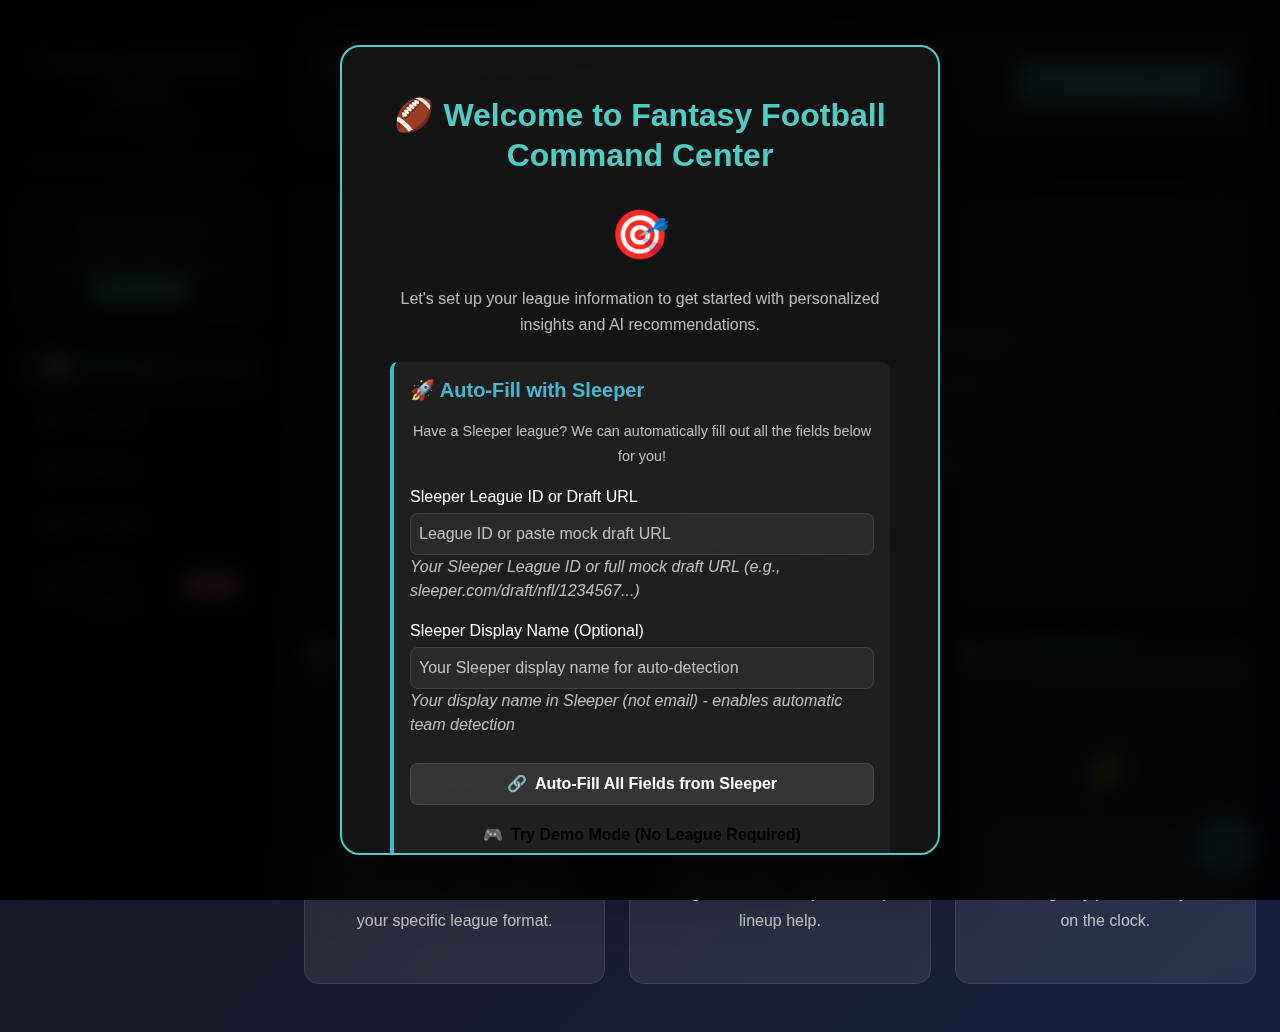
<file: index.html>
<!DOCTYPE html>
<html lang="en">
<head>
    <meta charset="UTF-8">
    <meta name="viewport" content="width=device-width, initial-scale=1.0">
    <title id="app-title">Fantasy Football Command Center</title>
    
    <!-- Environment variables via meta tags (for production deployment) -->
    <meta name="FANTASY_LEAGUE_NAME" content="">
    <meta name="FANTASY_TEAM_NAME" content="">
    <meta name="FANTASY_LEAGUE_SIZE" content="12">
    <meta name="FANTASY_SCORING_FORMAT" content="Half PPR">
    <meta name="FANTASY_TEAM_RECORD" content="0-0">
    <meta name="FANTASY_TOTAL_POINTS" content="0">
    <meta name="FANTASY_LEAGUE_RANKING" content="1">
    <meta name="FANTASY_PLAYOFF_ODDS" content="50">
    <meta name="SLEEPER_LEAGUE_ID" content="">
    <meta name="FANTASY_LEARNING_MODE" content="beginner">
    <meta name="FANTASY_THEME_COLOR" content="teal">
    
    <!-- PWA Manifest -->
    <link rel="manifest" href="/manifest.json">
    <meta name="theme-color" content="#4ecdc4">
    
    <!-- Stylesheets -->
    <link rel="stylesheet" href="css/styles.css">
    <link rel="stylesheet" href="css/features/team-manager.css">
    <link rel="stylesheet" href="css/features/waiver-wire.css">
    <link rel="stylesheet" href="css/features/analytics.css">
    <link rel="stylesheet" href="css/features/trade-analyzer.css">
    <link rel="stylesheet" href="css/features/playoff-simulator.css">
</head>
<body data-theme="teal">
    <!-- Configuration Panel -->
    <div class="config-panel" id="configPanel">
        <div class="config-card">
            <h2 class="config-title">🏈 Welcome to Fantasy Football Command Center</h2>
            
            <div style="text-align: center; margin-bottom: 25px;">
                <div style="font-size: 3em; margin-bottom: 15px;">🎯</div>
                <p style="color: var(--text-secondary); line-height: 1.6;">
                    Let's set up your league information to get started with personalized insights and AI recommendations.
                </p>
            </div>
            
            <div class="config-section">
                <h3>🚀 Auto-Fill with Sleeper</h3>
                <div style="text-align: center; margin-bottom: 15px;">
                    <p style="color: var(--text-secondary); font-size: 0.9em;">
                        Have a Sleeper league? We can automatically fill out all the fields below for you!
                    </p>
                </div>
                <div class="form-group">
                    <label class="form-label">Sleeper League ID or Draft URL</label>
                    <input type="text" class="form-input" id="sleeperLeagueId" placeholder="League ID or paste mock draft URL">
                    <div class="example-text">Your Sleeper League ID or full mock draft URL (e.g., sleeper.com/draft/nfl/1234567...)</div>
                </div>
                <div class="form-group">
                    <label class="form-label">Sleeper Display Name (Optional)</label>
                    <input type="text" class="form-input" id="sleeperUserName" placeholder="Your Sleeper display name for auto-detection">
                    <div class="example-text">Your display name in Sleeper (not email) - enables automatic team detection</div>
                </div>
                <button type="button" class="btn btn-secondary" data-action="fetch-sleeper-data" id="fetchSleeperBtn" style="margin-top: 10px; width: 100%;">
                    <span>🔗</span> Auto-Fill All Fields from Sleeper
                </button>
                <button type="button" class="btn btn-outline" data-action="setup-demo-mode" style="margin-top: 10px; width: 100%;">
                    <span>🎮</span> Try Demo Mode (No League Required)
                </button>
                <div id="sleeperStatus" style="margin-top: 10px; padding: 10px; border-radius: 5px; display: none;"></div>
            </div>

            <div class="config-section">
                <h3>🏆 Or Fill Manually</h3>
                <div style="text-align: center; margin-bottom: 15px;">
                    <p style="color: var(--text-secondary); font-size: 0.9em;">
                        Don't have Sleeper or prefer to enter manually? No problem!
                    </p>
                </div>
                <div class="form-group">
                    <label class="form-label">League Name</label>
                    <input type="text" class="form-input" id="leagueName" placeholder="My Fantasy League">
                </div>
                <div class="form-group">
                    <label class="form-label">Team Name</label>
                    <input type="text" class="form-input" id="teamName" placeholder="My Team">
                </div>
                <div class="form-group">
                    <label class="form-label">League Size</label>
                    <select class="form-select" id="leagueSize">
                        <option value="8">8 Teams</option>
                        <option value="10">10 Teams</option>
                        <option value="12" selected>12 Teams</option>
                        <option value="14">14 Teams</option>
                        <option value="16">16 Teams</option>
                    </select>
                </div>
                <div class="form-row" style="display: grid; grid-template-columns: 1fr 1fr; gap: var(--space-md);">
                    <div class="form-group">
                        <label class="form-label">Scoring Format</label>
                        <select class="form-select" id="scoringFormat">
                            <option value="Standard">Standard (No PPR)</option>
                            <option value="Half PPR" selected>Half PPR (0.5 per catch)</option>
                            <option value="PPR">Full PPR (1 per catch)</option>
                            <option value="Super Flex">Super Flex</option>
                        </select>
                    </div>
                    <div class="form-group">
                        <label class="form-label">Draft Position</label>
                        <select class="form-select" id="draftPosition">
                            <option value="1">1st Pick</option>
                            <option value="2">2nd Pick</option>
                            <option value="3">3rd Pick</option>
                            <option value="4">4th Pick</option>
                            <option value="5">5th Pick</option>
                            <option value="6" selected>6th Pick</option>
                            <option value="7">7th Pick</option>
                            <option value="8">8th Pick</option>
                            <option value="9">9th Pick</option>
                            <option value="10">10th Pick</option>
                            <option value="11">11th Pick</option>
                            <option value="12">12th Pick</option>
                        </select>
                    </div>
                </div>
            </div>

            <div class="btn-group">
                <button class="btn btn-primary" data-action="save-configuration">
                    <span>🚀</span> Start Using App
                </button>
                <button class="btn btn-secondary" data-action="skip-configuration">
                    <span>⏭️</span> Skip for Now
                </button>
            </div>
        </div>
    </div>
    <!-- Main App -->
    <div class="app-container">
        <button class="mobile-toggle" id="mobileToggle" data-action="toggle-mobile-menu">☰</button>
        <button class="config-button" data-action="show-configuration" title="Configure App">⚙️</button>

        <!-- Sidebar Navigation -->
        <nav class="sidebar" id="sidebar">
            <div class="app-logo">
                <h1 id="appLogoTitle">Fantasy Command Center</h1>
                <p id="appLogoSubtitle">Your Learning Hub</p>
            </div>

            <!-- Learning Progress in Sidebar -->
            <div class="learning-progress-sidebar" id="learningProgressSidebar">
                <div class="progress-title">🎓 Learning Progress</div>
                <div class="progress-stats">
                    Concepts Learned: <span id="conceptsLearned">0</span>/25
                </div>
                <div class="progress-bar">
                    <div class="progress-fill" id="progressFill" style="width: 0%;"></div>
                </div>
                <div class="learning-level">Beginner Level</div>
            </div>

            <ul class="nav-menu">
                <li class="nav-item">
                    <a href="#dashboard" class="nav-link active" data-page="dashboard" data-action="navigate-to-page">
                        <span class="icon">📊</span>
                        Dashboard
                    </a>
                </li>
                <li class="nav-item">
                    <a href="#live-draft" class="nav-link" data-page="live-draft" data-action="navigate-to-page">
                        <span class="icon">🔥</span>
                        Live Draft
                    </a>
                </li>
                <li class="nav-item">
                    <a href="#my-team" class="nav-link" data-page="my-team" data-action="navigate-to-page">
                        <span class="icon">⭐</span>
                        <span id="navTeamName">My Team</span>
                    </a>
                </li>
                <li class="nav-item">
                    <a href="#ai-insights" class="nav-link" data-page="ai-insights" data-action="navigate-to-page">
                        <span class="icon">🤖</span>
                        AI Insights
                    </a>
                </li>
                <li class="nav-item">
                    <a href="#fantasy-academy" class="nav-link" data-page="fantasy-academy" data-action="navigate-to-page">
                        <span class="icon">📚</span>
                        Fantasy Academy
                        <span class="nav-badge">LEARN</span>
                    </a>
                </li>
            </ul>
        </nav>

        <!-- Main Content Area -->
        <main class="main-content" id="mainContent">
            <!-- Dashboard Page -->
            <div class="page-content active" id="dashboard">
                <div class="page-header">
                    <div>
                        <h1 class="page-title">Fantasy Dashboard</h1>
                        <p class="card-subtitle" id="dashboardSubtitle">Configure your league to get started</p>
                    </div>
                    <div class="header-actions">
                        <div class="learning-progress-compact">
                            <span>🎓</span>
                            <span id="compactConceptsLearned">0</span>/25
                            <div class="progress-bar">
                                <div class="progress-fill" id="compactProgressFill" style="width: 0%;"></div>
                            </div>
                        </div>
                        <button class="btn btn-primary" data-action="show-configuration">
                            <span>⚙️</span> Configure League
                        </button>
                    </div>
                </div>

                <!-- Welcome Card for New Users -->
                <div class="card">
                    <div class="empty-state">
                        <div class="icon">🏈</div>
                        <h3>Welcome to Fantasy Football Command Center!</h3>
                        <p>
                            The educational fantasy platform that teaches you WHY behind every decision. 
                            Get started by configuring your league information to unlock personalized insights and AI recommendations.
                        </p>
                        <button class="btn btn-primary" data-action="show-configuration" style="margin-top: 15px;">
                            <span>⚙️</span> Set Up My League
                        </button>
                    </div>
                </div>

                <!-- Feature Preview Cards -->
                <div class="grid grid-3">
                    <div class="card">
                        <div class="card-header">
                            <h3 class="card-title">🤖 AI-Powered Insights</h3>
                        </div>
                        <div class="feature-card">
                            <div class="feature-icon">🧠</div>
                            <p style="color: var(--text-secondary);">
                                Get AI recommendations with detailed explanations. Learn why each decision makes sense for your specific league format.
                            </p>
                        </div>
                    </div>

                    <div class="card">
                        <div class="card-header">
                            <h3 class="card-title">📚 Educational Focus</h3>
                        </div>
                        <div class="feature-card">
                            <div class="feature-icon">🎓</div>
                            <p style="color: var(--text-secondary);">
                                Learn 25+ fantasy concepts through interactive modules. Build long-term skills, not just weekly lineup help.
                            </p>
                        </div>
                    </div>

                    <div class="card">
                        <div class="card-header">
                            <h3 class="card-title">🔥 Live Draft Help</h3>
                        </div>
                        <div class="feature-card">
                            <div class="feature-icon">⚡</div>
                            <p style="color: var(--text-secondary);">
                                Real-time draft assistance with educational context. Panic Mode for emergency picks when you're on the clock.
                            </p>
                        </div>
                    </div>
                </div>
            </div>

            <!-- Live Draft Page -->
            <div class="page-content" id="live-draft">
                <div class="page-header">
                    <div>
                        <h1 class="page-title">🔥 Live Draft Tracker</h1>
                        <p class="card-subtitle">Real-time draft assistance with educational guidance</p>
                    </div>
                    <div class="header-actions">
                        <div class="learning-progress-compact">
                            <span>🎓</span>
                            <span id="compactConceptsLearned2">0</span>/25
                            <div class="progress-bar">
                                <div class="progress-fill" id="compactProgressFill2" style="width: 0%;"></div>
                            </div>
                        </div>
                        <button class="btn btn-primary" data-action="connect-sleeper">
                            <span>🔗</span> Connect Sleeper
                        </button>
                    </div>
                </div>

                <div class="card">
                    <div class="empty-state">
                        <div class="icon">🎯</div>
                        <h3>Draft Features Coming Soon</h3>
                        <p>
                            Configure your league information and connect your Sleeper league ID to enable live draft tracking, 
                            real-time pick analysis, and AI-powered recommendations.
                        </p>
                        <button class="btn btn-primary" data-action="show-configuration" style="margin-top: 15px;">
                            <span>⚙️</span> Configure League
                        </button>
                    </div>
                </div>

                <!-- Draft Features Preview - Removed static cards, functionality available via buttons -->
            </div>
            <!-- My Team Page -->
            <div class="page-content" id="my-team">
                <div class="page-header">
                    <div>
                        <h1 class="page-title" id="myTeamPageTitle">My Team</h1>
                        <p class="card-subtitle">Your roster with AI-powered insights</p>
                    </div>
                    <div class="header-actions">
                        <div class="learning-progress-compact">
                            <span>🎓</span>
                            <span id="compactConceptsLearned3">0</span>/25
                            <div class="progress-bar">
                                <div class="progress-fill" id="compactProgressFill3" style="width: 0%;"></div>
                            </div>
                        </div>
                        <button class="btn btn-primary" data-action="show-configuration">
                            <span>⚙️</span> Configure Team
                        </button>
                    </div>
                </div>

                <div class="card">
                    <div class="empty-state">
                        <div class="icon">⭐</div>
                        <h3>Draft Your Team to Get Started</h3>
                        <p>
                            Your starting lineup, bench analysis, and weekly matchup insights will appear here after you've 
                            completed your draft and configured your team information.
                        </p>
                        <button class="btn btn-primary" data-action="show-configuration" style="margin-top: 15px;">
                            <span>⚙️</span> Set Up Team Info
                        </button>
                    </div>
                </div>

                <!-- Team Features Preview -->
                <div class="grid grid-2">
                    <div class="card">
                        <div class="card-header">
                            <h3 class="card-title">⚡ Lineup Optimization</h3>
                        </div>
                        <div class="feature-card">
                            <div class="feature-icon">🎯</div>
                            <h4>Weekly Lineup Help</h4>
                            <p style="color: var(--text-secondary);">
                                AI analyzes matchups, weather, and player trends to recommend your optimal weekly lineup with explanations.
                            </p>
                        </div>
                    </div>

                    <div class="card">
                        <div class="card-header">
                            <h3 class="card-title">📈 Matchup Analysis</h3>
                        </div>
                        <div class="feature-card">
                            <div class="feature-icon">🔍</div>
                            <h4>Weekly Opponent Insights</h4>
                            <p style="color: var(--text-secondary);">
                                Get detailed breakdowns of your weekly matchup with win probability and key player advantages.
                            </p>
                        </div>
                    </div>
                </div>
            </div>

            <!-- AI Insights Page -->
            <div class="page-content" id="ai-insights">
                <div class="page-header">
                    <div>
                        <h1 class="page-title">🤖 AI Insights</h1>
                        <p class="card-subtitle">Advanced AI analysis with educational insights</p>
                    </div>
                    <div class="header-actions">
                        <div class="learning-progress-compact">
                            <span>🎓</span>
                            <span id="compactConceptsLearned4">0</span>/25
                            <div class="progress-bar">
                                <div class="progress-fill" id="compactProgressFill4" style="width: 0%;"></div>
                            </div>
                        </div>
                        <button class="btn btn-primary" data-action="generate-insights">
                            <span>✨</span> Generate Insights
                        </button>
                        <button class="btn btn-outline" data-action="run-streak-demo">
                            <span>🔥</span> Demo Streak Analysis
                        </button>
                    </div>
                </div>

                <!-- Hot/Cold Streak Analysis Section -->
                <div class="ai-insights-tabs">
                    <div class="tab-navigation">
                        <button class="tab-btn active" data-tab="streak-analysis">
                            🔥 Hot/Cold Streaks
                        </button>
                        <button class="tab-btn" data-tab="weather-analysis">
                            🌦️ Weather Impact
                        </button>
                        <button class="tab-btn" data-tab="predictive-analytics">
                            📈 Predictions
                        </button>
                    </div>

                    <!-- Streak Analysis Tab Content -->
                    <div class="tab-content active" id="streak-analysis-tab">
                        <div id="streak-analysis-container">
                            <!-- Streak analysis will be rendered here -->
                            <div class="streak-empty-state" id="streak-empty-state">
                                <div class="icon">🔥</div>
                                <h3>Hot/Cold Streak Analysis</h3>
                                <p>
                                    AI-powered streak detection analyzes recent player performance to identify 
                                    hot streaks, cold streaks, and emerging trends with educational explanations.
                                </p>
                                <button class="btn btn-primary" data-action="run-streak-demo">
                                    <span>🎯</span> See Demo Analysis
                                </button>
                                <button class="btn btn-outline" data-action="connect-sleeper">
                                    <span>🔗</span> Connect Real Data
                                </button>
                            </div>
                        </div>
                    </div>

                    <!-- Weather Analysis Tab Content (Placeholder) -->
                    <div class="tab-content" id="weather-analysis-tab">
                        <div class="card">
                            <div class="empty-state">
                                <div class="icon">🌦️</div>
                                <h3>Weather Impact Analysis</h3>
                                <p>
                                    Real-time weather analysis for game-day decisions. 
                                    Coming soon in the next update!
                                </p>
                            </div>
                        </div>
                    </div>

                    <!-- Predictive Analytics Tab Content (Placeholder) -->
                    <div class="tab-content" id="predictive-analytics-tab">
                        <div class="card">
                            <div class="empty-state">
                                <div class="icon">📈</div>
                                <h3>Predictive Analytics</h3>
                                <p>
                                    Breakout predictions, playoff probabilities, and championship odds. 
                                    Coming soon in the next update!
                                </p>
                            </div>
                        </div>
                    </div>
                </div>
            </div>
            <!-- Fantasy Academy Page -->
            <div class="page-content" id="fantasy-academy">
                <div class="page-header">
                    <div>
                        <h1 class="page-title">📚 Fantasy Academy</h1>
                        <p class="card-subtitle">Master fantasy football concepts</p>
                    </div>
                    <div class="header-actions">
                        <div class="learning-progress-compact">
                            <span>🎓</span>
                            <span id="compactConceptsLearned5">0</span>/25
                            <div class="progress-bar">
                                <div class="progress-fill" id="compactProgressFill5" style="width: 0%;"></div>
                            </div>
                        </div>
                        <button class="btn btn-primary" data-action="start-learning-module">
                            <span>🎓</span> Start Learning
                        </button>
                    </div>
                </div>

                <!-- Learning Module Introduction -->
                <div class="card">
                    <div class="card-header">
                        <h3 class="card-title">🎯 Start Your Fantasy Education Journey</h3>
                    </div>
                    <div style="background: rgba(69, 183, 209, 0.1); border-left: 4px solid var(--accent-color); padding: 20px; margin-bottom: 15px;">
                        <h4 style="color: var(--accent-color); margin-bottom: 10px;">💡 Learn While You Play</h4>
                        <p style="margin-bottom: 15px;">
                            Fantasy Academy teaches you the <strong>WHY</strong> behind every decision. Instead of just following advice, 
                            you'll understand the reasoning and become a better fantasy player long-term.
                        </p>
                        
                        <div class="learning-tip">
                            💡 <strong>Educational Philosophy:</strong> Every recommendation includes detailed explanations. 
                            Click on any concept, stat, or player analysis to learn more about the underlying strategy.
                        </div>
                    </div>
                    
                    <div style="text-align: center;">
                        <button class="btn btn-primary" data-action="start-learning-module">
                            <span>🚀</span> Begin Learning Journey
                        </button>
                    </div>
                </div>

                <!-- Learning Module Categories -->
                <div class="grid grid-3">
                    <div class="card" style="border: 2px solid var(--accent-color);">
                        <div class="card-header">
                            <h3 class="card-title">🏈 Fantasy Basics</h3>
                            <span class="nav-badge" style="background: var(--accent-color);">Start Here</span>
                        </div>
                        <div class="feature-card">
                            <div class="feature-icon">📋</div>
                            <p>Positions, scoring systems, and fundamental concepts</p>
                            <div style="margin-top: 15px; color: var(--text-secondary); text-align: left;">
                                📖 Scoring Systems<br>
                                📊 Player Positions<br>
                                🏆 League Formats<br>
                                💰 Waiver Wire Basics
                            </div>
                        </div>
                    </div>
                    
                    <div class="card" style="border: 2px solid var(--border-color); opacity: 0.7;">
                        <div class="card-header">
                            <h3 class="card-title">📋 Draft Strategy</h3>
                            <span class="nav-badge">Locked</span>
                        </div>
                        <div class="feature-card">
                            <div class="feature-icon">🎯</div>
                            <p>Master draft tactics and positional values</p>
                            <div style="margin-top: 15px; color: var(--text-secondary); text-align: left;">
                                🔒 Value-Based Drafting<br>
                                🔒 Position Scarcity<br>
                                🔒 ADP Analysis<br>
                                🔒 Handcuff Strategy
                            </div>
                        </div>
                    </div>
                    
                    <div class="card" style="border: 2px solid var(--border-color); opacity: 0.7;">
                        <div class="card-header">
                            <h3 class="card-title">📊 Advanced Analytics</h3>
                            <span class="nav-badge">Locked</span>
                        </div>
                        <div class="feature-card">
                            <div class="feature-icon">🔍</div>
                            <p>Understand efficiency metrics and advanced stats</p>
                            <div style="margin-top: 15px; color: var(--text-secondary); text-align: left;">
                                🔒 Target Share<br>
                                🔒 Air Yards<br>
                                🔒 Red Zone Usage<br>
                                🔒 Snap Count Analysis
                            </div>
                        </div>
                    </div>
                </div>

                <!-- Sample Learning Module -->
                <div class="card">
                    <div class="card-header">
                        <h3 class="card-title">📖 Sample Module: Understanding Scoring Systems</h3>
                    </div>
                    <div style="background: rgba(255, 255, 255, 0.05); padding: 20px; border-radius: 8px; margin-bottom: 15px;">
                        <h4 style="color: var(--primary-color); margin-bottom: 10px;">🎯 Key Concept: PPR vs Standard Scoring</h4>
                        <p style="margin-bottom: 15px;">
                            The scoring system dramatically affects player values. In PPR (Points Per Reception), pass-catching players 
                            get bonus points for every catch, making them more valuable than in Standard scoring.
                        </p>
                        
                        <div style="background: rgba(255, 255, 255, 0.05); padding: 15px; border-radius: 8px; margin-bottom: 15px;">
                            <h5 style="margin-bottom: 10px;">Example Impact:</h5>
                            <div style="display: grid; grid-template-columns: 1fr 1fr; gap: 15px;">
                                <div>
                                    <strong>Standard Scoring:</strong><br>
                                    RBs more valuable<br>
                                    Big-play WRs preferred<br>
                                    TEs have less value
                                </div>
                                <div>
                                    <strong>PPR Scoring:</strong><br>
                                    Pass-catching RBs valuable<br>
                                    Slot WRs get boost<br>
                                    Elite TEs become crucial
                                </div>
                            </div>
                        </div>
                        
                        <div class="learning-tip">
                            💡 <strong>Draft Strategy:</strong> In PPR, target players with high reception totals earlier. 
                            A WR with 100 catches adds 100 points compared to Standard scoring!
                        </div>
                    </div>
                    
                    <div style="text-align: center;">
                        <button class="btn btn-primary" data-action="complete-module">
                            <span>✅</span> Complete Module
                        </button>
                        <button class="btn btn-secondary" data-action="start-learning-module">
                            <span>📚</span> Explore More Modules
                        </button>
                    </div>
                </div>
            </div>
        </main>
    </div>

    <!-- Core JavaScript -->
    <script src="js/core/config-manager.js"></script>
    <script src="js/core/navigation-manager.js"></script>
    <script src="js/core/learning-manager.js"></script>
    <script src="js/core/event-manager.js"></script>

    <!-- Feature JavaScript -->
    <script src="js/features/draft-tracker.js"></script>
    <script src="js/features/streak-analyzer.js"></script>
    <script src="js/features/team-manager.js"></script>
    <script src="js/features/waiver-wire.js"></script>
    <script src="js/features/performance-analytics.js"></script>
    <script src="js/features/trend-analyzer.js"></script>
    <script src="js/features/league-analyzer.js"></script>
    <script src="js/features/trade-analyzer.js"></script>
    <script src="js/features/playoff-simulator.js"></script>
    <script src="js/utils/sleeper-api.js"></script>

    <!-- Main App -->
    <script src="js/app.js"></script>

    <!-- Development helpers (remove in production) -->
    <script>
        // Make getAppStatus available globally for debugging
        window.addEventListener('load', () => {
            // Add development helpers to console
            console.log('%c🔧 Development Mode Active', 'color: #f39c12; font-weight: bold;');
            console.log('%cType getAppStatus() to check system status', 'color: #3498db;');
            console.log('%cType eventManager.getEventStatus() for event system details', 'color: #3498db;');
            
            // Performance logging
            if (window.performance && performance.getEntriesByType) {
                const navigation = performance.getEntriesByType('navigation')[0];
                if (navigation) {
                    console.log(`⚡ Page Load Time: ${Math.round(navigation.loadEventEnd - navigation.fetchStart)}ms`);
                }
            }
        });

        // Global error logging for development
        window.addEventListener('error', (e) => {
            console.group('🚨 JavaScript Error');
            console.error('Message:', e.message);
            console.error('File:', e.filename);
            console.error('Line:', e.lineno, 'Column:', e.colno);
            console.error('Stack:', e.error?.stack);
            console.groupEnd();
        });

        // Unhandled promise rejection logging
        window.addEventListener('unhandledrejection', (e) => {
            console.group('🚨 Unhandled Promise Rejection');
            console.error('Reason:', e.reason);
            console.error('Promise:', e.promise);
            console.groupEnd();
        });
    </script>
</body>
</html>
</file>
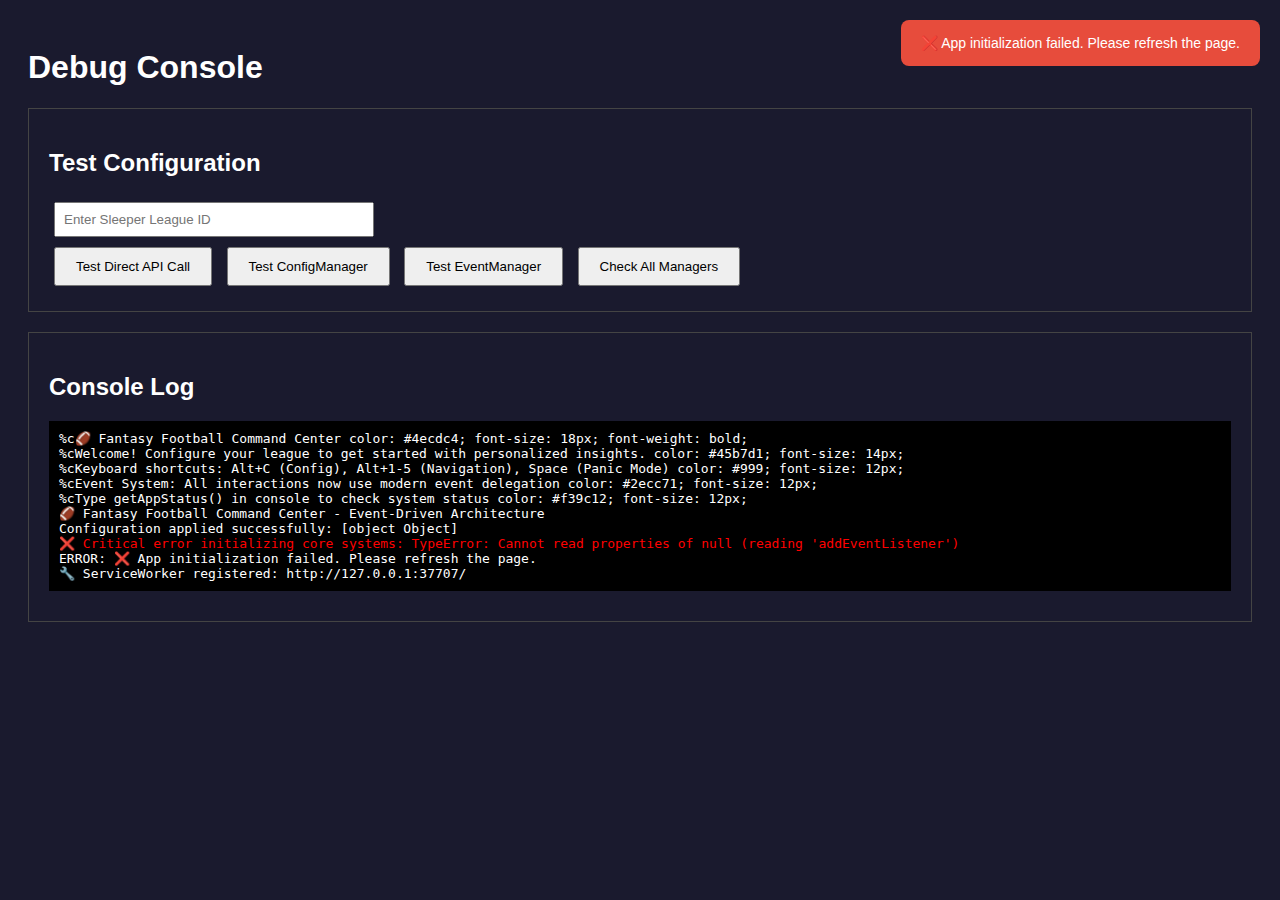
<file: debug.html>
<!DOCTYPE html>
<html>
<head>
    <title>Debug Fantasy Football App</title>
    <meta charset="UTF-8">
    <style>
        body { font-family: Arial; padding: 20px; background: #1a1a2e; color: white; }
        .debug-section { margin: 20px 0; padding: 20px; border: 1px solid #444; }
        button { padding: 10px 20px; margin: 5px; cursor: pointer; }
        .log { background: #000; padding: 10px; margin: 10px 0; font-family: monospace; max-height: 300px; overflow-y: auto; }
        input { padding: 8px; margin: 5px; width: 300px; }
    </style>
</head>
<body>
    <h1>Debug Console</h1>
    
    <div class="debug-section">
        <h2>Test Configuration</h2>
        <input type="text" id="testLeagueId" placeholder="Enter Sleeper League ID">
        <br>
        <button onclick="testDirectAPI()">Test Direct API Call</button>
        <button onclick="testConfigManager()">Test ConfigManager</button>
        <button onclick="testEventManager()">Test EventManager</button>
        <button onclick="checkManagers()">Check All Managers</button>
    </div>
    
    <div class="debug-section">
        <h2>Console Log</h2>
        <div id="log" class="log"></div>
    </div>
    
    <script>
        // Override console.log to show in page
        const originalLog = console.log;
        const originalError = console.error;
        const logDiv = document.getElementById('log');
        
        console.log = function(...args) {
            originalLog.apply(console, args);
            logDiv.innerHTML += args.join(' ') + '<br>';
            logDiv.scrollTop = logDiv.scrollHeight;
        };
        
        console.error = function(...args) {
            originalError.apply(console, args);
            logDiv.innerHTML += '<span style="color: red;">' + args.join(' ') + '</span><br>';
            logDiv.scrollTop = logDiv.scrollHeight;
        };
        
        // Test functions
        async function testDirectAPI() {
            const leagueId = document.getElementById('testLeagueId').value;
            if (!leagueId) {
                console.log('❌ Please enter a League ID');
                return;
            }
            
            console.log('🔍 Testing direct API call to Sleeper...');
            try {
                const response = await fetch(`https://api.sleeper.app/v1/league/${leagueId}`);
                console.log('📡 Response status:', response.status);
                
                if (response.ok) {
                    const data = await response.json();
                    console.log('✅ League found:', data.name);
                    console.log('👥 Total rosters:', data.total_rosters);
                } else {
                    console.error('❌ League not found');
                }
            } catch (error) {
                console.error('❌ API Error:', error.message);
            }
        }
        
        function testConfigManager() {
            console.log('🔍 Testing ConfigManager...');
            if (typeof ConfigManager === 'undefined') {
                console.error('❌ ConfigManager not loaded');
                return;
            }
            
            if (window.configManager) {
                console.log('✅ configManager instance exists');
                console.log('📋 Current config:', window.configManager.config);
            } else {
                console.error('❌ configManager instance not found');
            }
        }
        
        function testEventManager() {
            console.log('🔍 Testing EventManager...');
            if (typeof EventManager === 'undefined') {
                console.error('❌ EventManager not loaded');
                return;
            }
            
            if (window.eventManager) {
                console.log('✅ eventManager instance exists');
                console.log('📋 Status:', window.eventManager.getEventStatus());
            } else {
                console.error('❌ eventManager instance not found');
            }
        }
        
        function checkManagers() {
            console.log('🔍 Checking all managers...');
            console.log('configManager:', !!window.configManager);
            console.log('navigationManager:', !!window.navigationManager);
            console.log('learningManager:', !!window.learningManager);
            console.log('draftTracker:', !!window.draftTracker);
            console.log('eventManager:', !!window.eventManager);
            
            if (window.getAppStatus) {
                console.log('📊 App Status:', window.getAppStatus());
            }
        }
    </script>
    
    <!-- Load all the app scripts -->
    <script src="js/core/config-manager.js"></script>
    <script src="js/core/navigation-manager.js"></script>
    <script src="js/core/learning-manager.js"></script>
    <script src="js/core/event-manager.js"></script>
    <script src="js/features/draft-tracker.js"></script>
    <script src="js/app.js"></script>
</body>
</html>
</file>
<file: css/features/team-manager.css>
/**
 * Team Manager Styles - Post-Draft Season Management
 */

/* Team Management Interface */
#teamManagerInterface {
    width: 100%;
}

.team-header {
    text-align: center;
    margin-bottom: 2rem;
}

.team-header h2 {
    color: var(--text-primary);
    margin-bottom: 0.5rem;
}

.team-header p {
    color: var(--text-secondary);
    font-size: 1.1rem;
}

/* Team Actions */
.team-actions {
    display: flex;
    gap: 1rem;
    justify-content: center;
    margin-bottom: 2rem;
    flex-wrap: wrap;
}

.team-actions .btn {
    min-width: 180px;
    padding: 0.75rem 1.5rem;
}

/* Roster Display */
.roster-container {
    margin-top: 2rem;
}

.roster-header {
    display: flex;
    justify-content: space-between;
    align-items: center;
    margin-bottom: 1.5rem;
    padding-bottom: 1rem;
    border-bottom: 2px solid var(--border-color);
}

.roster-header h3 {
    color: var(--text-primary);
    font-size: 1.5rem;
    margin: 0;
}

.team-stats {
    display: flex;
    gap: 2rem;
}

.team-stats .stat {
    color: var(--text-secondary);
    font-weight: 600;
}

/* Roster Grid */
.roster-grid {
    display: grid;
    grid-template-columns: 1fr 1fr;
    gap: 2rem;
    margin-top: 1.5rem;
}

.starters h4,
.bench h4 {
    color: var(--text-primary);
    margin-bottom: 1rem;
    padding-bottom: 0.5rem;
    border-bottom: 1px solid var(--border-color);
}

/* Player Cards */
.player-card {
    display: flex;
    justify-content: space-between;
    align-items: center;
    padding: 0.75rem 1rem;
    margin-bottom: 0.5rem;
    background: rgba(255, 255, 255, 0.05);
    border-radius: 8px;
    border-left: 4px solid transparent;
    transition: all 0.3s ease;
}

.player-card:hover {
    background: rgba(255, 255, 255, 0.08);
    transform: translateX(2px);
}

.player-card.starter {
    border-left-color: var(--accent-color);
    background: rgba(69, 183, 209, 0.1);
}

.player-card.bench {
    border-left-color: var(--text-secondary);
}

.player-info {
    flex: 1;
}

.player-name {
    display: block;
    color: var(--text-primary);
    font-weight: 600;
    margin-bottom: 0.25rem;
}

.player-details {
    display: block;
    color: var(--text-secondary);
    font-size: 0.875rem;
}

.player-status {
    text-align: right;
}

.status-indicator {
    padding: 0.25rem 0.5rem;
    border-radius: 4px;
    font-size: 0.75rem;
    font-weight: 600;
}

/* Status Colors */
.status-indicator:contains("HEALTHY") {
    background: rgba(34, 197, 94, 0.2);
    color: #22c55e;
}

.status-indicator:contains("QUESTIONABLE") {
    background: rgba(251, 191, 36, 0.2);
    color: #fbbf24;
}

.status-indicator:contains("DOUBTFUL") {
    background: rgba(251, 146, 60, 0.2);
    color: #fb923c;
}

.status-indicator:contains("OUT") {
    background: rgba(239, 68, 68, 0.2);
    color: #ef4444;
}

/* Lineup Optimization */
.lineup-container {
    margin-top: 2rem;
}

.optimization-header {
    text-align: center;
    margin-bottom: 2rem;
}

.optimization-header h3 {
    color: var(--text-primary);
    margin-bottom: 0.5rem;
}

.optimization-header p {
    color: var(--text-secondary);
}

/* Recommendations Grid */
.recommendations-grid {
    display: grid;
    gap: 1rem;
}

.recommendation-card {
    background: rgba(255, 255, 255, 0.05);
    border-radius: 12px;
    padding: 1.5rem;
    border-left: 4px solid var(--border-color);
    transition: all 0.3s ease;
}

.recommendation-card:hover {
    background: rgba(255, 255, 255, 0.08);
    transform: translateY(-2px);
}

.recommendation-card.start {
    border-left-color: #22c55e;
    background: rgba(34, 197, 94, 0.1);
}

.recommendation-card.sit {
    border-left-color: #ef4444;
    background: rgba(239, 68, 68, 0.1);
}

.recommendation-card.consider {
    border-left-color: #fbbf24;
    background: rgba(251, 191, 36, 0.1);
}

.rec-header {
    display: flex;
    justify-content: space-between;
    align-items: center;
    margin-bottom: 1rem;
}

.rec-type {
    padding: 0.25rem 0.75rem;
    border-radius: 20px;
    font-size: 0.75rem;
    font-weight: 700;
    text-transform: uppercase;
}

.rec-type:contains("START") {
    background: #22c55e;
    color: white;
}

.rec-type:contains("SIT") {
    background: #ef4444;
    color: white;
}

.rec-type:contains("CONSIDER") {
    background: #fbbf24;
    color: white;
}

.confidence {
    color: var(--text-secondary);
    font-size: 0.875rem;
    font-weight: 600;
}

.rec-player {
    color: var(--text-primary);
    font-size: 1.1rem;
    margin-bottom: 1rem;
}

.rec-reasoning {
    color: var(--text-secondary);
    line-height: 1.6;
    margin-bottom: 1rem;
}

.rec-alternatives {
    color: var(--text-secondary);
    font-size: 0.875rem;
    padding-top: 1rem;
    border-top: 1px solid var(--border-color);
}

/* Matchup Analysis */
.matchup-container {
    margin-top: 2rem;
}

.matchup-header {
    text-align: center;
    margin-bottom: 2rem;
}

.matchup-header h3 {
    color: var(--text-primary);
    margin-bottom: 0.5rem;
}

.matchup-grid {
    display: grid;
    gap: 1rem;
}

.matchup-card {
    background: rgba(255, 255, 255, 0.05);
    border-radius: 12px;
    padding: 1.5rem;
    border-left: 4px solid var(--accent-color);
}

.matchup-player {
    color: var(--text-primary);
    font-size: 1.1rem;
    font-weight: 600;
    margin-bottom: 0.5rem;
}

.matchup-opponent {
    color: var(--text-secondary);
    margin-bottom: 1rem;
}

.rating {
    font-weight: 600;
    padding: 0.25rem 0.5rem;
    border-radius: 4px;
    font-size: 0.875rem;
}

.rating.excellent {
    background: rgba(34, 197, 94, 0.2);
    color: #22c55e;
}

.rating.good {
    background: rgba(34, 197, 94, 0.15);
    color: #22c55e;
}

.rating.average {
    background: rgba(156, 163, 175, 0.2);
    color: #9ca3af;
}

.rating.poor {
    background: rgba(239, 68, 68, 0.2);
    color: #ef4444;
}

.matchup-reasoning {
    color: var(--text-secondary);
    line-height: 1.6;
}

/* Team Selector Modal */
.team-selector-modal .modal-content {
    border: 1px solid var(--border-color);
}

.modal-teams {
    padding: 1rem;
}

.selectable-team {
    cursor: pointer;
    transition: all 0.3s ease;
}

.selectable-team:hover {
    background: rgba(69, 183, 209, 0.1) !important;
    border-left: 4px solid var(--accent-color);
}

/* Responsive Design */
@media (max-width: 768px) {
    .roster-grid {
        grid-template-columns: 1fr;
        gap: 1.5rem;
    }
    
    .team-actions {
        flex-direction: column;
        align-items: center;
    }
    
    .team-actions .btn {
        width: 100%;
        max-width: 300px;
    }
    
    .team-stats {
        flex-direction: column;
        gap: 0.5rem;
        text-align: center;
    }
    
    .roster-header {
        flex-direction: column;
        text-align: center;
        gap: 1rem;
    }
    
    .rec-header {
        flex-direction: column;
        gap: 0.5rem;
        align-items: flex-start;
    }
}

/* Loading States */
.btn:disabled {
    opacity: 0.6;
    cursor: not-allowed;
}

.btn:disabled:hover {
    transform: none;
}

/* Empty Slot Styling */
.player-slot {
    padding: 1rem;
    text-align: center;
    color: var(--text-secondary);
    background: rgba(255, 255, 255, 0.02);
    border: 2px dashed var(--border-color);
    border-radius: 8px;
    margin-bottom: 0.5rem;
}

/* Injury Report Styles */
.injury-report-header {
    text-align: center;
    margin-bottom: 2rem;
    padding-bottom: 1rem;
    border-bottom: 2px solid var(--border-color);
}

.injury-report-header h3 {
    color: var(--text-primary);
    margin-bottom: 1rem;
}

.risk-indicator {
    display: inline-block;
    padding: 0.5rem 1rem;
    border-radius: 20px;
    font-weight: 600;
    text-transform: uppercase;
    font-size: 0.875rem;
}

.risk-indicator.risk-low {
    background: rgba(34, 197, 94, 0.2);
    color: #22c55e;
    border: 1px solid #22c55e;
}

.risk-indicator.risk-medium {
    background: rgba(251, 191, 36, 0.2);
    color: #fbbf24;
    border: 1px solid #fbbf24;
}

.risk-indicator.risk-high {
    background: rgba(239, 68, 68, 0.2);
    color: #ef4444;
    border: 1px solid #ef4444;
}

/* Injured Players Section */
.injured-players-section {
    margin-bottom: 2rem;
}

.injured-players-section h4 {
    color: var(--text-primary);
    margin-bottom: 1rem;
    padding-bottom: 0.5rem;
    border-bottom: 1px solid var(--border-color);
}

.injury-grid {
    display: grid;
    gap: 1rem;
    grid-template-columns: repeat(auto-fit, minmax(300px, 1fr));
}

.injury-card {
    background: rgba(255, 255, 255, 0.05);
    border-radius: 12px;
    padding: 1.5rem;
    border-left: 4px solid var(--border-color);
    transition: all 0.3s ease;
}

.injury-card:hover {
    background: rgba(255, 255, 255, 0.08);
    transform: translateY(-2px);
}

.injury-header {
    display: flex;
    justify-content: space-between;
    align-items: flex-start;
    margin-bottom: 1rem;
}

.injury-card .player-name {
    color: var(--text-primary);
    font-weight: 700;
    font-size: 1.1rem;
}

.injury-status {
    padding: 0.25rem 0.75rem;
    border-radius: 12px;
    font-size: 0.75rem;
    font-weight: 600;
    text-transform: uppercase;
    white-space: nowrap;
}

.injury-status.out {
    background: rgba(239, 68, 68, 0.2);
    color: #ef4444;
}

.injury-status.doubtful {
    background: rgba(251, 146, 60, 0.2);
    color: #fb923c;
}

.injury-status.questionable {
    background: rgba(251, 191, 36, 0.2);
    color: #fbbf24;
}

.injury-status.ir {
    background: rgba(127, 29, 29, 0.2);
    color: #dc2626;
}

.injury-explanation {
    color: var(--text-secondary);
    margin-bottom: 1rem;
    line-height: 1.6;
}

.injury-recommendation {
    color: var(--accent-color);
    font-weight: 600;
    padding: 0.75rem;
    background: rgba(69, 183, 209, 0.1);
    border-radius: 8px;
    border-left: 3px solid var(--accent-color);
}

/* Backup Suggestions Section */
.backup-suggestions-section {
    margin-bottom: 2rem;
}

.backup-suggestions-section h4 {
    color: var(--text-primary);
    margin-bottom: 1rem;
    padding-bottom: 0.5rem;
    border-bottom: 1px solid var(--border-color);
}

.backup-group {
    margin-bottom: 2rem;
    background: rgba(255, 255, 255, 0.03);
    border-radius: 12px;
    padding: 1.5rem;
}

.backup-header {
    color: var(--text-primary);
    font-size: 1.1rem;
    margin-bottom: 1rem;
    padding-bottom: 0.5rem;
    border-bottom: 1px solid rgba(255, 255, 255, 0.1);
}

.backup-options {
    display: grid;
    gap: 1rem;
    grid-template-columns: repeat(auto-fit, minmax(280px, 1fr));
}

.backup-option {
    background: rgba(255, 255, 255, 0.05);
    border-radius: 8px;
    padding: 1rem;
    border-left: 4px solid var(--border-color);
    transition: all 0.3s ease;
}

.backup-option:hover {
    background: rgba(255, 255, 255, 0.08);
    transform: translateX(2px);
}

.backup-option.availability-high {
    border-left-color: #22c55e;
}

.backup-option.availability-medium {
    border-left-color: #fbbf24;
}

.backup-option.availability-low {
    border-left-color: #ef4444;
}

.backup-name {
    color: var(--text-primary);
    font-weight: 600;
    font-size: 1rem;
    margin-bottom: 0.25rem;
}

.backup-details {
    color: var(--text-secondary);
    font-size: 0.875rem;
    margin-bottom: 0.75rem;
}

.backup-stats {
    display: flex;
    justify-content: space-between;
    margin-bottom: 0.75rem;
    font-size: 0.8rem;
}

.backup-stats span {
    color: var(--text-secondary);
}

.backup-stats .availability {
    font-weight: 600;
}

.availability-high {
    color: #22c55e !important;
}

.availability-medium {
    color: #fbbf24 !important;
}

.availability-low {
    color: #ef4444 !important;
}

.backup-reasoning {
    color: var(--text-secondary);
    font-size: 0.875rem;
    line-height: 1.5;
    font-style: italic;
}

/* Healthy Players Section */
.healthy-players-section {
    margin-bottom: 2rem;
}

.healthy-players-section h4 {
    color: var(--text-primary);
    margin-bottom: 1rem;
    padding-bottom: 0.5rem;
    border-bottom: 1px solid var(--border-color);
}

.healthy-summary {
    color: var(--text-secondary);
    padding: 1.5rem;
    background: rgba(34, 197, 94, 0.1);
    border-radius: 8px;
    border-left: 4px solid #22c55e;
    text-align: center;
}

/* Responsive Design for Injury Report */
@media (max-width: 768px) {
    .injury-grid {
        grid-template-columns: 1fr;
    }
    
    .backup-options {
        grid-template-columns: 1fr;
    }
    
    .injury-header {
        flex-direction: column;
        gap: 0.75rem;
    }
    
    .injury-status {
        align-self: flex-start;
    }
    
    .backup-stats {
        flex-direction: column;
        gap: 0.25rem;
    }
}

/* League Analysis Styles */
.league-analysis-header {
    text-align: center;
    margin-bottom: 2rem;
    padding-bottom: 1rem;
    border-bottom: 2px solid var(--border-color);
}

.league-analysis-header h3 {
    color: var(--text-primary);
    margin-bottom: 1rem;
}

.overall-competitive-score {
    display: flex;
    align-items: center;
    justify-content: center;
    gap: 1rem;
}

.overall-competitive-score .score-label {
    color: var(--text-secondary);
    font-weight: 600;
}

.overall-competitive-score .score-value {
    font-size: 1.5rem;
    font-weight: 700;
    padding: 0.5rem 1rem;
    border-radius: 8px;
    border: 2px solid currentColor;
}

/* League Summary */
.league-summary {
    margin-bottom: 2rem;
}

.team-overview h4 {
    color: var(--text-primary);
    margin-bottom: 1rem;
    padding-bottom: 0.5rem;
    border-bottom: 1px solid var(--border-color);
}

.team-stats-grid {
    display: grid;
    grid-template-columns: repeat(auto-fit, minmax(120px, 1fr));
    gap: 1rem;
    padding: 1rem;
    background: rgba(255, 255, 255, 0.05);
    border-radius: 8px;
}

.stat-card {
    text-align: center;
    padding: 0.75rem;
    background: rgba(255, 255, 255, 0.05);
    border-radius: 6px;
}

.stat-card .stat-label {
    display: block;
    color: var(--text-secondary);
    font-size: 0.8rem;
    font-weight: 600;
    text-transform: uppercase;
    margin-bottom: 0.5rem;
}

.stat-card .stat-value {
    display: block;
    color: var(--text-primary);
    font-size: 1.1rem;
    font-weight: 700;
}

/* League Rankings */
.league-rankings-section {
    margin-bottom: 2rem;
}

.league-rankings-section h4 {
    color: var(--text-primary);
    margin-bottom: 1rem;
    padding-bottom: 0.5rem;
    border-bottom: 1px solid var(--border-color);
}

.rankings-grid {
    display: grid;
    grid-template-columns: repeat(2, 1fr);
    gap: 1rem;
    margin-bottom: 1rem;
}

.ranking-item {
    display: flex;
    justify-content: space-between;
    align-items: center;
    padding: 0.75rem 1rem;
    background: rgba(255, 255, 255, 0.05);
    border-radius: 6px;
}

.ranking-label {
    color: var(--text-secondary);
    font-weight: 600;
}

.ranking-value {
    font-weight: 700;
    padding: 0.25rem 0.5rem;
    border-radius: 4px;
}

.competitive-level {
    text-align: center;
    padding: 1rem;
    background: rgba(69, 183, 209, 0.1);
    border-radius: 8px;
    color: var(--text-primary);
}

/* Strengths Section */
.strengths-section {
    margin-bottom: 2rem;
}

.strengths-section h4 {
    color: var(--text-primary);
    margin-bottom: 1rem;
    padding-bottom: 0.5rem;
    border-bottom: 1px solid var(--border-color);
}

.strengths-grid {
    display: grid;
    gap: 1rem;
    grid-template-columns: repeat(auto-fit, minmax(300px, 1fr));
}

.strength-item {
    background: rgba(34, 197, 94, 0.1);
    border-left: 4px solid #22c55e;
    border-radius: 8px;
    padding: 1rem;
}

.strength-header {
    display: flex;
    justify-content: space-between;
    align-items: center;
    margin-bottom: 0.75rem;
}

.strength-area {
    color: var(--text-primary);
    font-weight: 700;
    font-size: 1rem;
}

.strength-rating {
    font-weight: 700;
    font-size: 0.9rem;
}

.strength-description {
    color: var(--text-secondary);
    margin-bottom: 0.5rem;
    line-height: 1.5;
}

.strength-advantage {
    color: #22c55e;
    font-weight: 600;
    font-size: 0.875rem;
}

/* Weaknesses Section */
.weaknesses-section {
    margin-bottom: 2rem;
}

.weaknesses-section h4 {
    color: var(--text-primary);
    margin-bottom: 1rem;
    padding-bottom: 0.5rem;
    border-bottom: 1px solid var(--border-color);
}

.weaknesses-grid {
    display: grid;
    gap: 1rem;
    grid-template-columns: repeat(auto-fit, minmax(300px, 1fr));
}

.weakness-item {
    background: rgba(239, 68, 68, 0.1);
    border-left: 4px solid #ef4444;
    border-radius: 8px;
    padding: 1rem;
}

.weakness-header {
    display: flex;
    justify-content: space-between;
    align-items: center;
    margin-bottom: 0.75rem;
}

.weakness-area {
    color: var(--text-primary);
    font-weight: 700;
    font-size: 1rem;
}

.weakness-rating {
    font-weight: 700;
    font-size: 0.9rem;
}

.weakness-description {
    color: var(--text-secondary);
    margin-bottom: 0.5rem;
    line-height: 1.5;
}

.weakness-deficit {
    color: #ef4444;
    font-weight: 600;
    font-size: 0.875rem;
}

/* Trade Targets Section */
.trade-targets-section {
    margin-bottom: 2rem;
}

.trade-targets-section h4 {
    color: var(--text-primary);
    margin-bottom: 1rem;
    padding-bottom: 0.5rem;
    border-bottom: 1px solid var(--border-color);
}

.trade-targets-grid {
    display: grid;
    gap: 1rem;
    grid-template-columns: repeat(auto-fit, minmax(350px, 1fr));
}

.trade-target-item {
    background: rgba(255, 255, 255, 0.05);
    border-left: 4px solid var(--accent-color);
    border-radius: 8px;
    padding: 1rem;
    transition: all 0.3s ease;
}

.trade-target-item:hover {
    background: rgba(255, 255, 255, 0.08);
    transform: translateY(-2px);
}

.trade-target-header {
    display: flex;
    justify-content: space-between;
    align-items: center;
    margin-bottom: 0.75rem;
}

.target-team {
    color: var(--text-primary);
    font-weight: 700;
    font-size: 1rem;
}

.trade-priority {
    padding: 0.25rem 0.5rem;
    border-radius: 12px;
    font-size: 0.75rem;
    font-weight: 600;
    text-transform: uppercase;
}

.trade-priority.priority-high {
    background: rgba(239, 68, 68, 0.2);
    color: #ef4444;
}

.trade-priority.priority-medium {
    background: rgba(251, 191, 36, 0.2);
    color: #fbbf24;
}

.trade-reasoning {
    color: var(--text-secondary);
    margin-bottom: 0.75rem;
    line-height: 1.5;
}

.trade-details {
    color: var(--text-primary);
    font-size: 0.875rem;
    padding: 0.5rem;
    background: rgba(255, 255, 255, 0.05);
    border-radius: 4px;
}

/* Recommendations Section */
.recommendations-section {
    margin-bottom: 2rem;
}

.recommendations-section h4 {
    color: var(--text-primary);
    margin-bottom: 1rem;
    padding-bottom: 0.5rem;
    border-bottom: 1px solid var(--border-color);
}

.recommendations-list {
    display: grid;
    gap: 1rem;
}

.recommendations-list .recommendation-item {
    background: rgba(255, 255, 255, 0.05);
    border-left: 4px solid var(--border-color);
    border-radius: 8px;
    padding: 1rem;
}

.recommendations-list .recommendation-item.priority-high {
    border-left-color: #ef4444;
    background: rgba(239, 68, 68, 0.05);
}

.recommendations-list .recommendation-item.priority-medium {
    border-left-color: #fbbf24;
    background: rgba(251, 191, 36, 0.05);
}

.recommendations-list .recommendation-item.priority-low {
    border-left-color: #22c55e;
    background: rgba(34, 197, 94, 0.05);
}

.rec-header {
    display: flex;
    justify-content: space-between;
    align-items: center;
    margin-bottom: 0.75rem;
}

.rec-type {
    color: var(--accent-color);
    font-weight: 700;
    font-size: 0.9rem;
    text-transform: uppercase;
}

.rec-priority {
    padding: 0.25rem 0.5rem;
    border-radius: 12px;
    font-size: 0.75rem;
    font-weight: 600;
    text-transform: uppercase;
    background: rgba(255, 255, 255, 0.1);
    color: var(--text-secondary);
}

.rec-action {
    color: var(--text-primary);
    font-weight: 600;
    margin-bottom: 0.5rem;
}

.rec-reasoning {
    color: var(--text-secondary);
    margin-bottom: 0.5rem;
    line-height: 1.5;
}

.rec-impact {
    color: var(--accent-color);
    font-size: 0.875rem;
}

/* Overall Assessment */
.overall-assessment {
    margin-bottom: 2rem;
}

.overall-assessment h4 {
    color: var(--text-primary);
    margin-bottom: 1rem;
    padding-bottom: 0.5rem;
    border-bottom: 1px solid var(--border-color);
}

.assessment-content {
    padding: 1.5rem;
    background: rgba(69, 183, 209, 0.1);
    border-left: 4px solid var(--accent-color);
    border-radius: 8px;
    color: var(--text-secondary);
    line-height: 1.6;
    font-size: 1rem;
}

/* Responsive Design for League Analysis */
@media (max-width: 768px) {
    .overall-competitive-score {
        flex-direction: column;
        gap: 0.5rem;
    }
    
    .team-stats-grid {
        grid-template-columns: repeat(2, 1fr);
    }
    
    .rankings-grid {
        grid-template-columns: 1fr;
    }
    
    .strengths-grid,
    .weaknesses-grid,
    .trade-targets-grid {
        grid-template-columns: 1fr;
    }
    
    .trade-target-header,
    .strength-header,
    .weakness-header,
    .rec-header {
        flex-direction: column;
        gap: 0.5rem;
        align-items: flex-start;
    }
}
</file>
<file: css/features/waiver-wire.css>
/**
 * Waiver Wire Styles - AI-Powered Add/Drop Recommendations
 */

/* Waiver Wire Container */
.waiver-wire-container {
    margin-top: 2rem;
    padding-top: 2rem;
    border-top: 2px solid var(--border-color);
}

.section-header {
    text-align: center;
    margin-bottom: 2rem;
}

.section-header h3 {
    color: var(--text-primary);
    margin-bottom: 0.5rem;
}

.section-header p {
    color: var(--text-secondary);
    font-size: 1.1rem;
}

/* Waiver Actions */
.waiver-actions {
    display: flex;
    gap: 1rem;
    justify-content: center;
    margin-bottom: 2rem;
    flex-wrap: wrap;
}

.waiver-actions .btn {
    min-width: 160px;
    padding: 0.75rem 1.25rem;
}

/* Waiver Recommendations */
.waiver-recommendations {
    margin-top: 2rem;
}

.recommendations-header {
    text-align: center;
    margin-bottom: 2rem;
}

.recommendations-header h4 {
    color: var(--text-primary);
    margin-bottom: 0.5rem;
}

.recommendations-header p {
    color: var(--text-secondary);
}

/* Waiver Grid */
.waiver-grid {
    display: grid;
    gap: 1.5rem;
    grid-template-columns: repeat(auto-fit, minmax(350px, 1fr));
}

.waiver-card {
    background: rgba(255, 255, 255, 0.05);
    border-radius: 12px;
    padding: 1.5rem;
    border-left: 4px solid var(--border-color);
    transition: all 0.3s ease;
}

.waiver-card:hover {
    background: rgba(255, 255, 255, 0.08);
    transform: translateY(-2px);
    box-shadow: 0 4px 12px rgba(0, 0, 0, 0.1);
}

.waiver-card.priority-high {
    border-left-color: #22c55e;
    background: rgba(34, 197, 94, 0.08);
}

.waiver-card.priority-medium {
    border-left-color: #fbbf24;
    background: rgba(251, 191, 36, 0.08);
}

.waiver-card.priority-low {
    border-left-color: #9ca3af;
    background: rgba(156, 163, 175, 0.08);
}

/* Waiver Header */
.waiver-header {
    display: flex;
    justify-content: space-between;
    align-items: flex-start;
    margin-bottom: 1rem;
}

.player-info {
    flex: 1;
}

.player-name {
    color: var(--text-primary);
    font-weight: 700;
    font-size: 1.1rem;
    margin-bottom: 0.25rem;
}

.player-details {
    color: var(--text-secondary);
    font-size: 0.9rem;
    margin-bottom: 0.25rem;
}

.injury-tag {
    display: inline-block;
    padding: 0.125rem 0.5rem;
    border-radius: 12px;
    font-size: 0.75rem;
    font-weight: 600;
    background: rgba(239, 68, 68, 0.2);
    color: #ef4444;
}

/* Priority Badge */
.priority-badge {
    padding: 0.375rem 0.75rem;
    border-radius: 20px;
    font-size: 0.75rem;
    font-weight: 700;
    text-transform: uppercase;
    white-space: nowrap;
}

.priority-badge.high {
    background: #22c55e;
    color: white;
}

.priority-badge.medium {
    background: #fbbf24;
    color: white;
}

.priority-badge.low {
    background: #9ca3af;
    color: white;
}

/* Waiver Stats */
.waiver-stats {
    display: grid;
    grid-template-columns: repeat(3, 1fr);
    gap: 1rem;
    margin-bottom: 1rem;
    padding: 1rem;
    background: rgba(255, 255, 255, 0.03);
    border-radius: 8px;
}

.stat {
    text-align: center;
}

.stat-label {
    display: block;
    color: var(--text-secondary);
    font-size: 0.75rem;
    font-weight: 600;
    text-transform: uppercase;
    letter-spacing: 0.5px;
    margin-bottom: 0.25rem;
}

.stat-value {
    display: block;
    color: var(--text-primary);
    font-size: 0.9rem;
    font-weight: 700;
}

/* Waiver Reasoning */
.waiver-reasoning {
    color: var(--text-secondary);
    line-height: 1.6;
    margin-bottom: 1rem;
    padding: 1rem;
    background: rgba(255, 255, 255, 0.03);
    border-radius: 8px;
    font-size: 0.9rem;
}

.waiver-reasoning strong {
    color: var(--accent-color);
}

/* Waiver Actions */
.waiver-actions {
    display: flex;
    gap: 0.5rem;
    justify-content: flex-end;
}

.btn-sm {
    padding: 0.375rem 0.75rem;
    font-size: 0.825rem;
}

/* Trending Players */
.trending-header {
    text-align: center;
    margin-bottom: 2rem;
}

.trending-header h4 {
    color: var(--text-primary);
    margin-bottom: 0.5rem;
}

.trending-grid {
    display: grid;
    gap: 0.75rem;
}

.trending-item {
    display: flex;
    align-items: center;
    padding: 1rem 1.25rem;
    background: rgba(255, 255, 255, 0.05);
    border-radius: 8px;
    border-left: 4px solid var(--accent-color);
    transition: all 0.3s ease;
}

.trending-item:hover {
    background: rgba(255, 255, 255, 0.08);
    transform: translateX(4px);
}

.trending-rank {
    font-size: 1.25rem;
    font-weight: 700;
    color: var(--accent-color);
    min-width: 40px;
    text-align: center;
}

.trending-player {
    flex: 1;
    margin-left: 1rem;
}

.trending-player .player-name {
    color: var(--text-primary);
    font-weight: 600;
    margin-bottom: 0.25rem;
}

.trending-player .player-details {
    color: var(--text-secondary);
    font-size: 0.875rem;
}

.trending-count {
    color: var(--accent-color);
    font-weight: 600;
    font-size: 0.9rem;
    white-space: nowrap;
}

/* Empty States */
.waiver-empty-state {
    text-align: center;
    padding: 3rem 2rem;
    color: var(--text-secondary);
}

.waiver-empty-state .icon {
    font-size: 3rem;
    margin-bottom: 1rem;
}

.waiver-empty-state h4 {
    color: var(--text-primary);
    margin-bottom: 1rem;
}

/* Loading States */
.waiver-loading {
    text-align: center;
    padding: 2rem;
    color: var(--text-secondary);
}

.loading-spinner {
    display: inline-block;
    width: 40px;
    height: 40px;
    border: 3px solid rgba(255, 255, 255, 0.1);
    border-radius: 50%;
    border-top-color: var(--accent-color);
    animation: spin 1s ease-in-out infinite;
    margin-bottom: 1rem;
}

@keyframes spin {
    to { transform: rotate(360deg); }
}

/* Responsive Design */
@media (max-width: 768px) {
    .waiver-grid {
        grid-template-columns: 1fr;
    }
    
    .waiver-actions {
        flex-direction: column;
        align-items: center;
    }
    
    .waiver-actions .btn {
        width: 100%;
        max-width: 280px;
    }
    
    .waiver-stats {
        grid-template-columns: 1fr;
        gap: 0.75rem;
    }
    
    .waiver-header {
        flex-direction: column;
        gap: 1rem;
    }
    
    .priority-badge {
        align-self: flex-start;
    }
    
    .trending-item {
        flex-direction: column;
        text-align: center;
        gap: 0.75rem;
    }
    
    .trending-rank {
        min-width: auto;
    }
    
    .trending-player {
        margin-left: 0;
    }
}

/* Additional Utility Classes */
.text-success {
    color: #22c55e !important;
}

.text-warning {
    color: #fbbf24 !important;
}

.text-danger {
    color: #ef4444 !important;
}

.bg-success {
    background-color: rgba(34, 197, 94, 0.2) !important;
}

.bg-warning {
    background-color: rgba(251, 191, 36, 0.2) !important;
}

.bg-danger {
    background-color: rgba(239, 68, 68, 0.2) !important;
}
</file>
<file: css/features/analytics.css>
/**
 * Analytics Styles - Performance Analytics and Trend Analysis
 */

/* Analytics Container */
#performance-analytics-container {
    width: 100%;
}

.analytics-empty-state {
    text-align: center;
    padding: 3rem 2rem;
}

.analytics-empty-state .icon {
    font-size: 4rem;
    margin-bottom: 1.5rem;
}

.analytics-empty-state h3 {
    color: var(--text-primary);
    margin-bottom: 1rem;
}

.analytics-empty-state p {
    color: var(--text-secondary);
    line-height: 1.6;
    margin-bottom: 2rem;
}

.analytics-actions {
    display: flex;
    gap: 1rem;
    justify-content: center;
    flex-wrap: wrap;
    margin-top: 2rem;
}

.analytics-actions .btn {
    min-width: 180px;
    padding: 0.75rem 1.5rem;
}

/* Analytics Header */
.analytics-header {
    display: flex;
    justify-content: space-between;
    align-items: center;
    margin-bottom: 2rem;
    padding-bottom: 1rem;
    border-bottom: 2px solid var(--border-color);
}

.analytics-header h3 {
    color: var(--text-primary);
    margin: 0;
}

.roster-health-score {
    display: flex;
    align-items: center;
    gap: 1rem;
}

.score-label {
    color: var(--text-secondary);
    font-weight: 600;
}

.score-value {
    font-size: 1.5rem;
    font-weight: 700;
    padding: 0.5rem 1rem;
    border-radius: 8px;
    border: 2px solid;
}

.score-excellent {
    background: rgba(34, 197, 94, 0.2);
    color: #22c55e;
    border-color: #22c55e;
}

.score-good {
    background: rgba(34, 197, 94, 0.15);
    color: #16a34a;
    border-color: #16a34a;
}

.score-average {
    background: rgba(251, 191, 36, 0.2);
    color: #fbbf24;
    border-color: #fbbf24;
}

.score-poor {
    background: rgba(239, 68, 68, 0.2);
    color: #ef4444;
    border-color: #ef4444;
}

/* Analytics Summary */
.analytics-summary {
    margin-bottom: 2rem;
}

.summary-stats {
    display: grid;
    grid-template-columns: repeat(auto-fit, minmax(150px, 1fr));
    gap: 1.5rem;
    padding: 1.5rem;
    background: rgba(255, 255, 255, 0.05);
    border-radius: 12px;
}

.stat-item {
    text-align: center;
}

.stat-number {
    display: block;
    font-size: 2rem;
    font-weight: 700;
    color: var(--accent-color);
    margin-bottom: 0.5rem;
}

.stat-label {
    display: block;
    color: var(--text-secondary);
    font-size: 0.875rem;
    font-weight: 600;
    text-transform: uppercase;
    letter-spacing: 0.5px;
}

/* Performance Sections */
.performance-section {
    margin-bottom: 3rem;
}

.performance-section h4 {
    color: var(--text-primary);
    margin-bottom: 1.5rem;
    padding-bottom: 0.75rem;
    border-bottom: 1px solid var(--border-color);
    font-size: 1.25rem;
}

.performance-grid {
    display: grid;
    gap: 1.5rem;
    grid-template-columns: repeat(auto-fit, minmax(350px, 1fr));
}

/* Player Performance Cards */
.player-performance-card {
    background: rgba(255, 255, 255, 0.05);
    border-radius: 12px;
    padding: 1.5rem;
    border-left: 4px solid var(--border-color);
    transition: all 0.3s ease;
}

.player-performance-card:hover {
    background: rgba(255, 255, 255, 0.08);
    transform: translateY(-2px);
    box-shadow: 0 4px 12px rgba(0, 0, 0, 0.1);
}

.player-performance-card.high-performer {
    border-left-color: #22c55e;
    background: rgba(34, 197, 94, 0.08);
}

.player-performance-card.breakout {
    border-left-color: #f59e0b;
    background: rgba(245, 158, 11, 0.08);
}

.player-performance-card.concerning {
    border-left-color: #ef4444;
    background: rgba(239, 68, 68, 0.08);
}

.player-header {
    margin-bottom: 1rem;
}

.player-performance-card .player-name {
    color: var(--text-primary);
    font-weight: 700;
    font-size: 1.1rem;
    margin-bottom: 0.25rem;
}

.player-performance-card .player-details {
    color: var(--text-secondary);
    font-size: 0.875rem;
}

/* Performance Metrics */
.performance-metrics {
    display: grid;
    grid-template-columns: repeat(2, 1fr);
    gap: 0.75rem;
    margin-bottom: 1.5rem;
    padding: 1rem;
    background: rgba(255, 255, 255, 0.03);
    border-radius: 8px;
}

.metric {
    display: flex;
    justify-content: space-between;
    align-items: center;
}

.metric-label {
    color: var(--text-secondary);
    font-size: 0.8rem;
    font-weight: 600;
}

.metric-value {
    color: var(--text-primary);
    font-weight: 700;
    font-size: 0.9rem;
}

/* Performance Insights */
.performance-insights {
    margin-bottom: 1rem;
    padding: 1rem;
    background: rgba(69, 183, 209, 0.1);
    border-radius: 8px;
    border-left: 3px solid var(--accent-color);
}

.performance-insights strong {
    color: var(--accent-color);
    margin-bottom: 0.5rem;
    display: block;
}

.performance-insights ul {
    margin: 0.5rem 0 0 0;
    padding-left: 1.25rem;
    color: var(--text-secondary);
}

.performance-insights li {
    margin-bottom: 0.25rem;
    line-height: 1.5;
}

/* Performance Recommendations */
.performance-recommendations {
    padding: 1rem;
    background: rgba(255, 255, 255, 0.05);
    border-radius: 8px;
    border-left: 3px solid #16a34a;
}

.performance-recommendations strong {
    color: #16a34a;
    margin-bottom: 0.5rem;
    display: block;
}

.performance-recommendations ul {
    margin: 0.5rem 0 0 0;
    padding-left: 1.25rem;
    color: var(--text-secondary);
}

.performance-recommendations li {
    margin-bottom: 0.25rem;
    line-height: 1.5;
}

/* Trend Analysis Styles */
.trend-analysis-container {
    margin-top: 2rem;
}

.trend-section {
    margin-bottom: 2rem;
}

.trend-section h4 {
    color: var(--text-primary);
    margin-bottom: 1rem;
    padding-bottom: 0.5rem;
    border-bottom: 1px solid var(--border-color);
}

.trend-grid {
    display: grid;
    gap: 1rem;
    grid-template-columns: repeat(auto-fit, minmax(300px, 1fr));
}

.trend-card {
    background: rgba(255, 255, 255, 0.05);
    border-radius: 8px;
    padding: 1.25rem;
    border-left: 4px solid var(--accent-color);
    transition: all 0.3s ease;
}

.trend-card:hover {
    background: rgba(255, 255, 255, 0.08);
    transform: translateX(2px);
}

.trend-card.breakout {
    border-left-color: #f59e0b;
}

.trend-card.declining {
    border-left-color: #ef4444;
}

.trend-header {
    display: flex;
    justify-content: space-between;
    align-items: flex-start;
    margin-bottom: 1rem;
}

.trend-confidence {
    padding: 0.25rem 0.5rem;
    border-radius: 12px;
    font-size: 0.75rem;
    font-weight: 600;
    text-transform: uppercase;
}

.confidence-high {
    background: rgba(34, 197, 94, 0.2);
    color: #22c55e;
}

.confidence-medium {
    background: rgba(251, 191, 36, 0.2);
    color: #fbbf24;
}

.confidence-low {
    background: rgba(156, 163, 175, 0.2);
    color: #9ca3af;
}

/* Market Sentiment */
.market-sentiment {
    background: rgba(255, 255, 255, 0.03);
    border-radius: 12px;
    padding: 1.5rem;
    margin-bottom: 2rem;
}

.sentiment-header {
    text-align: center;
    margin-bottom: 1.5rem;
}

.sentiment-grid {
    display: grid;
    grid-template-columns: repeat(auto-fit, minmax(120px, 1fr));
    gap: 1rem;
}

.sentiment-item {
    text-align: center;
    padding: 1rem;
    background: rgba(255, 255, 255, 0.05);
    border-radius: 8px;
}

.sentiment-label {
    display: block;
    color: var(--text-secondary);
    font-size: 0.8rem;
    font-weight: 600;
    text-transform: uppercase;
    margin-bottom: 0.5rem;
}

.sentiment-value {
    display: block;
    font-weight: 700;
    font-size: 1.1rem;
}

.sentiment-optimistic {
    color: #22c55e;
}

.sentiment-pessimistic {
    color: #ef4444;
}

.sentiment-neutral {
    color: var(--text-secondary);
}

.sentiment-bullish {
    color: #22c55e;
}

.sentiment-bearish {
    color: #ef4444;
}

/* Recommendations Panel */
.recommendations-panel {
    background: rgba(255, 255, 255, 0.03);
    border-radius: 12px;
    padding: 1.5rem;
    margin-top: 2rem;
}

.recommendations-panel h4 {
    color: var(--text-primary);
    margin-bottom: 1rem;
    display: flex;
    align-items: center;
    gap: 0.5rem;
}

.recommendation-item {
    display: flex;
    align-items: center;
    justify-content: space-between;
    padding: 1rem;
    margin-bottom: 0.75rem;
    background: rgba(255, 255, 255, 0.05);
    border-radius: 8px;
    border-left: 4px solid var(--border-color);
}

.recommendation-item.priority-high {
    border-left-color: #ef4444;
}

.recommendation-item.priority-medium {
    border-left-color: #fbbf24;
}

.recommendation-item.priority-low {
    border-left-color: #22c55e;
}

.recommendation-content {
    flex: 1;
}

.recommendation-action {
    font-weight: 600;
    color: var(--text-primary);
    margin-bottom: 0.25rem;
}

.recommendation-reasoning {
    font-size: 0.875rem;
    color: var(--text-secondary);
}

.recommendation-priority {
    padding: 0.25rem 0.5rem;
    border-radius: 12px;
    font-size: 0.75rem;
    font-weight: 600;
    text-transform: uppercase;
    white-space: nowrap;
}

.priority-high {
    background: rgba(239, 68, 68, 0.2);
    color: #ef4444;
}

.priority-medium {
    background: rgba(251, 191, 36, 0.2);
    color: #fbbf24;
}

.priority-low {
    background: rgba(34, 197, 94, 0.2);
    color: #22c55e;
}

/* Responsive Design */
@media (max-width: 1024px) {
    .performance-grid {
        grid-template-columns: repeat(auto-fit, minmax(300px, 1fr));
    }
    
    .summary-stats {
        grid-template-columns: repeat(2, 1fr);
    }
}

@media (max-width: 768px) {
    .analytics-actions {
        flex-direction: column;
        align-items: center;
    }
    
    .analytics-actions .btn {
        width: 100%;
        max-width: 280px;
    }
    
    .analytics-header {
        flex-direction: column;
        gap: 1rem;
        text-align: center;
    }
    
    .performance-grid {
        grid-template-columns: 1fr;
    }
    
    .performance-metrics {
        grid-template-columns: 1fr;
    }
    
    .summary-stats {
        grid-template-columns: 1fr;
    }
    
    .trend-grid {
        grid-template-columns: 1fr;
    }
    
    .sentiment-grid {
        grid-template-columns: repeat(2, 1fr);
    }
    
    .recommendation-item {
        flex-direction: column;
        gap: 0.75rem;
        align-items: flex-start;
    }
}

/* Loading States */
.analytics-loading {
    text-align: center;
    padding: 3rem 2rem;
    color: var(--text-secondary);
}

.analytics-spinner {
    display: inline-block;
    width: 40px;
    height: 40px;
    border: 3px solid rgba(255, 255, 255, 0.1);
    border-radius: 50%;
    border-top-color: var(--accent-color);
    animation: spin 1s ease-in-out infinite;
    margin-bottom: 1rem;
}

@keyframes spin {
    to { transform: rotate(360deg); }
}

/* Trend Catalysts and Risks */
.trend-catalysts,
.trend-risks {
    margin-bottom: 1rem;
    padding: 0.75rem;
    background: rgba(255, 255, 255, 0.03);
    border-radius: 6px;
    font-size: 0.875rem;
}

.trend-catalysts strong,
.trend-risks strong {
    display: block;
    margin-bottom: 0.5rem;
    color: var(--accent-color);
}

.trend-catalysts ul,
.trend-risks ul {
    margin: 0;
    padding-left: 1.25rem;
    color: var(--text-secondary);
}

.trend-catalysts li,
.trend-risks li {
    margin-bottom: 0.25rem;
    line-height: 1.4;
}

.trend-concerns {
    margin-bottom: 1rem;
    padding: 0.75rem;
    background: rgba(239, 68, 68, 0.1);
    border-radius: 6px;
    font-size: 0.875rem;
}

.trend-concerns strong {
    display: block;
    margin-bottom: 0.5rem;
    color: #ef4444;
}

.trend-concerns ul {
    margin: 0;
    padding-left: 1.25rem;
    color: var(--text-secondary);
}

.trend-concerns li {
    margin-bottom: 0.25rem;
    line-height: 1.4;
}

/* Trend Severity Indicators */
.trend-severity {
    padding: 0.25rem 0.5rem;
    border-radius: 12px;
    font-size: 0.75rem;
    font-weight: 600;
    text-transform: uppercase;
    white-space: nowrap;
}

.severity-severe {
    background: rgba(220, 38, 38, 0.2);
    color: #dc2626;
}

.severity-high {
    background: rgba(239, 68, 68, 0.2);
    color: #ef4444;
}

.severity-moderate {
    background: rgba(251, 191, 36, 0.2);
    color: #fbbf24;
}

/* Emerging Trends */
.emerging-trends {
    display: grid;
    gap: 1rem;
}

.emerging-trend-item {
    background: rgba(255, 255, 255, 0.05);
    border-radius: 8px;
    padding: 1rem;
    border-left: 4px solid var(--accent-color);
}

.trend-type {
    font-weight: 700;
    color: var(--accent-color);
    font-size: 0.8rem;
    margin-bottom: 0.5rem;
    text-transform: uppercase;
    letter-spacing: 0.5px;
}

.trend-description {
    color: var(--text-primary);
    font-weight: 600;
    margin-bottom: 0.5rem;
}

.trend-implication {
    color: var(--text-secondary);
    font-size: 0.875rem;
    line-height: 1.5;
}

.trend-implication strong {
    color: var(--text-primary);
}

/* Additional Trend Metrics */
.trend-metrics {
    display: grid;
    grid-template-columns: repeat(auto-fit, minmax(120px, 1fr));
    gap: 0.75rem;
    margin-bottom: 1rem;
    padding: 0.75rem;
    background: rgba(255, 255, 255, 0.03);
    border-radius: 6px;
    font-size: 0.875rem;
}

/* Chart Placeholder */
.chart-placeholder {
    height: 200px;
    background: rgba(255, 255, 255, 0.05);
    border-radius: 8px;
    display: flex;
    align-items: center;
    justify-content: center;
    color: var(--text-secondary);
    font-style: italic;
    margin: 1rem 0;
}
</file>
<file: css/features/trade-analyzer.css>
/**
 * Trade Analyzer Styles - Trade Value Calculator and Suggestions
 */

/* Trade Analyzer Container */
.trade-analyzer-container {
    width: 100%;
    margin-top: 2rem;
}

.trade-analyzer-header {
    text-align: center;
    margin-bottom: 2rem;
    padding-bottom: 1rem;
    border-bottom: 2px solid var(--border-color);
}

.trade-analyzer-header h3 {
    color: var(--text-primary);
    margin-bottom: 1rem;
}

.trade-analyzer-header p {
    color: var(--text-secondary);
    font-size: 1.1rem;
}

/* Trade Analyzer Tabs */
.trade-analyzer-tabs {
    background: rgba(255, 255, 255, 0.02);
    border-radius: 12px;
    overflow: hidden;
}

.trade-analyzer-tabs .tab-navigation {
    display: flex;
    background: rgba(255, 255, 255, 0.05);
    border-bottom: 1px solid var(--border-color);
}

.trade-analyzer-tabs .tab-btn {
    flex: 1;
    padding: 1rem 1.5rem;
    background: none;
    border: none;
    color: var(--text-secondary);
    font-weight: 600;
    cursor: pointer;
    transition: all 0.3s ease;
    border-bottom: 3px solid transparent;
}

.trade-analyzer-tabs .tab-btn:hover {
    background: rgba(255, 255, 255, 0.05);
    color: var(--text-primary);
}

.trade-analyzer-tabs .tab-btn.active {
    color: var(--accent-color);
    background: rgba(69, 183, 209, 0.1);
    border-bottom-color: var(--accent-color);
}

.trade-analyzer-tabs .tab-content {
    display: none;
    padding: 2rem;
}

.trade-analyzer-tabs .tab-content.active {
    display: block;
}

/* Trade Builder */
.trade-builder {
    margin-bottom: 2rem;
}

.trade-sides {
    display: grid;
    grid-template-columns: 1fr auto 1fr;
    gap: 2rem;
    align-items: start;
    margin-bottom: 2rem;
}

.trade-side {
    background: rgba(255, 255, 255, 0.05);
    border-radius: 12px;
    padding: 1.5rem;
    min-height: 200px;
}

.trade-side h4 {
    color: var(--text-primary);
    margin-bottom: 1rem;
    padding-bottom: 0.5rem;
    border-bottom: 1px solid var(--border-color);
    text-align: center;
}

.your-side {
    border-left: 4px solid #22c55e;
}

.their-side {
    border-left: 4px solid #ef4444;
}

.trade-arrow {
    font-size: 2rem;
    color: var(--accent-color);
    align-self: center;
    text-align: center;
    padding: 1rem;
    background: rgba(69, 183, 209, 0.1);
    border-radius: 50%;
    width: 60px;
    height: 60px;
    display: flex;
    align-items: center;
    justify-content: center;
}

/* Player Selection */
.player-selection {
    min-height: 120px;
    margin-bottom: 1rem;
}

.add-player-btn {
    display: flex;
    align-items: center;
    justify-content: center;
    padding: 1rem;
    border: 2px dashed var(--border-color);
    border-radius: 8px;
    color: var(--text-secondary);
    cursor: pointer;
    transition: all 0.3s ease;
    font-weight: 600;
}

.add-player-btn:hover {
    border-color: var(--accent-color);
    color: var(--accent-color);
    background: rgba(69, 183, 209, 0.05);
}

.selected-player {
    display: flex;
    justify-content: space-between;
    align-items: center;
    padding: 0.75rem 1rem;
    margin-bottom: 0.5rem;
    background: rgba(255, 255, 255, 0.05);
    border-radius: 8px;
    border-left: 4px solid var(--accent-color);
}

.selected-player .player-info {
    flex: 1;
}

.selected-player .player-name {
    color: var(--text-primary);
    font-weight: 600;
    margin-bottom: 0.25rem;
}

.selected-player .player-details {
    color: var(--text-secondary);
    font-size: 0.875rem;
}

.selected-player .player-value {
    text-align: right;
    color: var(--accent-color);
    font-weight: 700;
}

.selected-player .remove-player {
    background: none;
    border: none;
    color: var(--text-secondary);
    cursor: pointer;
    padding: 0.25rem;
    margin-left: 0.5rem;
    border-radius: 4px;
    transition: all 0.3s ease;
}

.selected-player .remove-player:hover {
    background: rgba(239, 68, 68, 0.2);
    color: #ef4444;
}

/* Side Totals */
.side-total {
    text-align: center;
    padding: 0.75rem;
    background: rgba(255, 255, 255, 0.05);
    border-radius: 8px;
    font-weight: 700;
    color: var(--text-primary);
    font-size: 1.1rem;
}

.your-side .side-total {
    background: rgba(34, 197, 94, 0.1);
    color: #22c55e;
}

.their-side .side-total {
    background: rgba(239, 68, 68, 0.1);
    color: #ef4444;
}

/* Analyze Trade Section */
.analyze-trade-section {
    text-align: center;
    padding: 1.5rem;
    background: rgba(255, 255, 255, 0.05);
    border-radius: 12px;
}

.analyze-trade-section .btn {
    font-size: 1.1rem;
    padding: 1rem 2rem;
}

/* Trade Results */
.trade-results {
    background: rgba(255, 255, 255, 0.05);
    border-radius: 12px;
    padding: 2rem;
    margin-top: 2rem;
}

.trade-results-header {
    text-align: center;
    margin-bottom: 2rem;
    padding-bottom: 1rem;
    border-bottom: 1px solid var(--border-color);
}

.fairness-indicator {
    display: inline-block;
    padding: 0.5rem 1rem;
    border-radius: 20px;
    font-weight: 700;
    text-transform: uppercase;
    font-size: 0.875rem;
    margin-left: 1rem;
}

.fairness-indicator.very-fair {
    background: rgba(34, 197, 94, 0.2);
    color: #22c55e;
}

.fairness-indicator.fair {
    background: rgba(34, 197, 94, 0.15);
    color: #22c55e;
}

.fairness-indicator.slightly-unfair {
    background: rgba(251, 191, 36, 0.2);
    color: #fbbf24;
}

.fairness-indicator.unfair {
    background: rgba(251, 146, 60, 0.2);
    color: #fb923c;
}

.fairness-indicator.very-unfair {
    background: rgba(239, 68, 68, 0.2);
    color: #ef4444;
}

.value-comparison {
    display: grid;
    grid-template-columns: 1fr auto 1fr;
    gap: 2rem;
    margin-bottom: 2rem;
    align-items: center;
}

.value-side {
    text-align: center;
    padding: 1.5rem;
    background: rgba(255, 255, 255, 0.05);
    border-radius: 8px;
}

.value-side.your-value {
    border-left: 4px solid #22c55e;
}

.value-side.their-value {
    border-left: 4px solid #ef4444;
}

.value-number {
    font-size: 2rem;
    font-weight: 700;
    margin-bottom: 0.5rem;
}

.value-side.your-value .value-number {
    color: #22c55e;
}

.value-side.their-value .value-number {
    color: #ef4444;
}

.value-label {
    color: var(--text-secondary);
    font-weight: 600;
}

.value-difference {
    text-align: center;
    padding: 1rem;
    background: rgba(69, 183, 209, 0.1);
    border-radius: 8px;
    border: 2px solid var(--accent-color);
}

.difference-number {
    font-size: 1.5rem;
    font-weight: 700;
    color: var(--accent-color);
    margin-bottom: 0.5rem;
}

.difference-label {
    color: var(--text-secondary);
    font-size: 0.875rem;
}

/* Trade Recommendation */
.trade-recommendation {
    margin-bottom: 2rem;
    padding: 1.5rem;
    border-radius: 12px;
    border-left: 4px solid var(--border-color);
}

.trade-recommendation.accept {
    background: rgba(34, 197, 94, 0.1);
    border-left-color: #22c55e;
}

.trade-recommendation.consider {
    background: rgba(251, 191, 36, 0.1);
    border-left-color: #fbbf24;
}

.trade-recommendation.reject {
    background: rgba(239, 68, 68, 0.1);
    border-left-color: #ef4444;
}

.trade-recommendation.counter {
    background: rgba(251, 146, 60, 0.1);
    border-left-color: #fb923c;
}

.recommendation-header {
    display: flex;
    justify-content: space-between;
    align-items: center;
    margin-bottom: 1rem;
}

.recommendation-type {
    font-size: 1.2rem;
    font-weight: 700;
    text-transform: uppercase;
}

.recommendation-type.accept {
    color: #22c55e;
}

.recommendation-type.consider {
    color: #fbbf24;
}

.recommendation-type.reject {
    color: #ef4444;
}

.recommendation-type.counter {
    color: #fb923c;
}

.recommendation-reasoning {
    color: var(--text-secondary);
    line-height: 1.6;
}

/* Trade Analysis */
.trade-analysis {
    margin-bottom: 2rem;
}

.trade-analysis h4 {
    color: var(--text-primary);
    margin-bottom: 1rem;
    padding-bottom: 0.5rem;
    border-bottom: 1px solid var(--border-color);
}

.analysis-grid {
    display: grid;
    gap: 1rem;
}

.analysis-item {
    background: rgba(255, 255, 255, 0.05);
    border-radius: 8px;
    padding: 1rem;
    border-left: 4px solid var(--accent-color);
}

.analysis-category {
    color: var(--accent-color);
    font-weight: 700;
    font-size: 0.9rem;
    text-transform: uppercase;
    margin-bottom: 0.5rem;
}

.analysis-description {
    color: var(--text-secondary);
    line-height: 1.5;
}

/* Trade Proposals */
.proposals-header {
    text-align: center;
    margin-bottom: 2rem;
    padding-bottom: 1rem;
    border-bottom: 1px solid var(--border-color);
}

.proposals-header h4 {
    color: var(--text-primary);
    margin-bottom: 1rem;
}

.proposals-header p {
    color: var(--text-secondary);
    margin-bottom: 1.5rem;
}

.proposals-list {
    display: grid;
    gap: 1.5rem;
}

.proposal-card {
    background: rgba(255, 255, 255, 0.05);
    border-radius: 12px;
    padding: 1.5rem;
    border-left: 4px solid var(--accent-color);
    transition: all 0.3s ease;
}

.proposal-card:hover {
    background: rgba(255, 255, 255, 0.08);
    transform: translateY(-2px);
}

.proposal-header {
    display: flex;
    justify-content: space-between;
    align-items: center;
    margin-bottom: 1rem;
}

.proposal-team {
    color: var(--text-primary);
    font-weight: 700;
    font-size: 1.1rem;
}

.proposal-type {
    padding: 0.25rem 0.75rem;
    border-radius: 12px;
    font-size: 0.75rem;
    font-weight: 600;
    text-transform: uppercase;
    background: rgba(69, 183, 209, 0.2);
    color: var(--accent-color);
}

.proposal-players {
    display: grid;
    grid-template-columns: 1fr auto 1fr;
    gap: 1rem;
    margin-bottom: 1rem;
    align-items: center;
}

.proposal-side {
    padding: 1rem;
    background: rgba(255, 255, 255, 0.05);
    border-radius: 8px;
}

.proposal-side h5 {
    color: var(--text-secondary);
    font-size: 0.875rem;
    margin-bottom: 0.5rem;
    text-transform: uppercase;
}

.proposal-reasoning {
    color: var(--text-secondary);
    line-height: 1.5;
    margin-bottom: 1rem;
}

.proposal-actions {
    display: flex;
    gap: 1rem;
    justify-content: flex-end;
}

.proposal-actions .btn {
    padding: 0.5rem 1rem;
    font-size: 0.875rem;
}

/* Player Values Market */
.market-header {
    margin-bottom: 2rem;
    padding-bottom: 1rem;
    border-bottom: 1px solid var(--border-color);
}

.market-header h4 {
    color: var(--text-primary);
    margin-bottom: 1rem;
}

.market-filters {
    display: flex;
    gap: 1rem;
    align-items: center;
    margin-top: 1rem;
}

.market-filters select {
    padding: 0.5rem 1rem;
    border: 1px solid var(--border-color);
    border-radius: 6px;
    background: rgba(255, 255, 255, 0.05);
    color: var(--text-primary);
}

.player-values-list {
    display: grid;
    gap: 0.5rem;
}

.player-value-item {
    display: flex;
    justify-content: space-between;
    align-items: center;
    padding: 0.75rem 1rem;
    background: rgba(255, 255, 255, 0.05);
    border-radius: 8px;
    border-left: 4px solid var(--border-color);
    transition: all 0.3s ease;
}

.player-value-item:hover {
    background: rgba(255, 255, 255, 0.08);
    transform: translateX(2px);
}

.player-value-item.tier-elite {
    border-left-color: #8b5cf6;
}

.player-value-item.tier-high-end {
    border-left-color: #22c55e;
}

.player-value-item.tier-solid {
    border-left-color: #3b82f6;
}

.player-value-item.tier-serviceable {
    border-left-color: #fbbf24;
}

.player-value-item.tier-depth {
    border-left-color: #6b7280;
}

.player-value-info {
    flex: 1;
}

.player-value-name {
    color: var(--text-primary);
    font-weight: 600;
    margin-bottom: 0.25rem;
}

.player-value-details {
    color: var(--text-secondary);
    font-size: 0.875rem;
}

.player-value-score {
    text-align: right;
}

.value-score {
    font-size: 1.1rem;
    font-weight: 700;
    color: var(--accent-color);
    margin-bottom: 0.25rem;
}

.value-tier {
    font-size: 0.75rem;
    color: var(--text-secondary);
    text-transform: uppercase;
}

/* Empty/Loading States */
.empty-state,
.loading-state {
    text-align: center;
    padding: 3rem 2rem;
    color: var(--text-secondary);
}

.empty-state .icon,
.loading-state .icon {
    font-size: 3rem;
    margin-bottom: 1rem;
}

.empty-state p,
.loading-state p {
    font-size: 1.1rem;
    line-height: 1.6;
}

/* Responsive Design */
@media (max-width: 768px) {
    .trade-sides {
        grid-template-columns: 1fr;
        gap: 1rem;
    }
    
    .trade-arrow {
        transform: rotate(90deg);
        margin: 1rem auto;
    }
    
    .value-comparison {
        grid-template-columns: 1fr;
        gap: 1rem;
    }
    
    .value-difference {
        order: -1;
    }
    
    .proposal-players {
        grid-template-columns: 1fr;
    }
    
    .proposal-actions {
        justify-content: center;
        flex-wrap: wrap;
    }
    
    .market-filters {
        flex-direction: column;
        align-items: stretch;
    }
    
    .trade-analyzer-tabs .tab-navigation {
        flex-direction: column;
    }
    
    .trade-analyzer-tabs .tab-btn {
        text-align: left;
        border-bottom: 1px solid var(--border-color);
        border-left: 3px solid transparent;
    }
    
    .trade-analyzer-tabs .tab-btn.active {
        border-left-color: var(--accent-color);
        border-bottom-color: var(--border-color);
    }
}
</file>
<file: css/features/playoff-simulator.css>
/**
 * Playoff Simulator Styles - Playoff Probability and Scenario Planning
 */

/* Playoff Simulator Container */
.playoff-simulator-container {
    width: 100%;
    margin-top: 2rem;
}

.playoff-simulator-header {
    text-align: center;
    margin-bottom: 2rem;
    padding-bottom: 1rem;
    border-bottom: 2px solid var(--border-color);
}

.playoff-simulator-header h3 {
    color: var(--text-primary);
    margin-bottom: 1rem;
}

.playoff-simulator-header p {
    color: var(--text-secondary);
    font-size: 1.1rem;
}

/* Simulation Controls */
.simulation-controls {
    display: flex;
    justify-content: center;
    align-items: center;
    gap: 2rem;
    margin-bottom: 2rem;
    padding: 1.5rem;
    background: rgba(255, 255, 255, 0.05);
    border-radius: 12px;
}

.control-group {
    display: flex;
    flex-direction: column;
    gap: 0.5rem;
}

.control-group label {
    color: var(--text-secondary);
    font-weight: 600;
    font-size: 0.875rem;
}

.control-group select {
    padding: 0.5rem 1rem;
    border: 1px solid var(--border-color);
    border-radius: 6px;
    background: rgba(255, 255, 255, 0.05);
    color: var(--text-primary);
    font-size: 0.9rem;
}

/* Simulation Results */
.simulation-results {
    background: rgba(255, 255, 255, 0.02);
    border-radius: 12px;
    padding: 2rem;
    margin-top: 2rem;
}

.results-header {
    text-align: center;
    margin-bottom: 2rem;
    padding-bottom: 1rem;
    border-bottom: 1px solid var(--border-color);
}

.results-header h4 {
    color: var(--text-primary);
    margin-bottom: 0.5rem;
}

.simulation-meta {
    color: var(--text-secondary);
    font-size: 0.9rem;
}

/* Key Metrics */
.key-metrics {
    display: grid;
    grid-template-columns: repeat(auto-fit, minmax(200px, 1fr));
    gap: 1.5rem;
    margin-bottom: 2rem;
}

.metric-card {
    background: rgba(255, 255, 255, 0.05);
    border-radius: 12px;
    padding: 1.5rem;
    text-align: center;
    border-left: 4px solid var(--border-color);
    transition: all 0.3s ease;
}

.metric-card:hover {
    background: rgba(255, 255, 255, 0.08);
    transform: translateY(-2px);
}

.metric-card.playoff-odds {
    border-left-color: #22c55e;
}

.metric-card.championship-odds {
    border-left-color: #8b5cf6;
}

.metric-card.average-finish {
    border-left-color: var(--accent-color);
}

.metric-value {
    font-size: 2.5rem;
    font-weight: 700;
    margin-bottom: 0.5rem;
    color: var(--text-primary);
}

.metric-card.playoff-odds .metric-value {
    color: #22c55e;
}

.metric-card.championship-odds .metric-value {
    color: #8b5cf6;
}

.metric-card.average-finish .metric-value {
    color: var(--accent-color);
}

.metric-label {
    color: var(--text-secondary);
    font-weight: 600;
    font-size: 0.9rem;
    text-transform: uppercase;
    margin-bottom: 0.5rem;
}

.metric-comparison {
    color: var(--text-secondary);
    font-size: 0.8rem;
    font-style: italic;
}

/* Probability Distributions */
.probability-distributions {
    margin-bottom: 2rem;
}

.distributions-header {
    margin-bottom: 1.5rem;
}

.distributions-header h4 {
    color: var(--text-primary);
    margin-bottom: 0.5rem;
}

.distribution-grid {
    display: grid;
    grid-template-columns: repeat(auto-fit, minmax(300px, 1fr));
    gap: 2rem;
}

.distribution-card {
    background: rgba(255, 255, 255, 0.05);
    border-radius: 12px;
    padding: 1.5rem;
}

.distribution-title {
    color: var(--text-primary);
    font-weight: 700;
    margin-bottom: 1rem;
    text-align: center;
}

.distribution-bars {
    display: flex;
    flex-direction: column;
    gap: 0.5rem;
}

.distribution-item {
    display: flex;
    align-items: center;
    gap: 0.75rem;
}

.distribution-label {
    min-width: 80px;
    color: var(--text-secondary);
    font-size: 0.875rem;
    font-weight: 600;
}

.distribution-bar {
    flex: 1;
    height: 24px;
    background: rgba(255, 255, 255, 0.1);
    border-radius: 12px;
    overflow: hidden;
    position: relative;
}

.distribution-fill {
    height: 100%;
    background: linear-gradient(90deg, var(--accent-color), rgba(69, 183, 209, 0.8));
    border-radius: 12px;
    transition: width 0.8s ease;
}

.distribution-percentage {
    min-width: 45px;
    text-align: right;
    color: var(--text-primary);
    font-size: 0.875rem;
    font-weight: 600;
}

/* Scenario Analysis */
.scenario-analysis {
    margin-bottom: 2rem;
}

.scenario-analysis h4 {
    color: var(--text-primary);
    margin-bottom: 1.5rem;
    padding-bottom: 0.5rem;
    border-bottom: 1px solid var(--border-color);
}

.scenarios-grid {
    display: grid;
    gap: 1.5rem;
}

.scenario-card {
    background: rgba(255, 255, 255, 0.05);
    border-radius: 12px;
    padding: 1.5rem;
    border-left: 4px solid var(--border-color);
    transition: all 0.3s ease;
}

.scenario-card:hover {
    background: rgba(255, 255, 255, 0.08);
    transform: translateY(-2px);
}

.scenario-card.positive {
    border-left-color: #22c55e;
}

.scenario-card.negative {
    border-left-color: #ef4444;
}

.scenario-card.neutral {
    border-left-color: #fbbf24;
}

.scenario-header {
    display: flex;
    justify-content: space-between;
    align-items: flex-start;
    margin-bottom: 1rem;
}

.scenario-title {
    color: var(--text-primary);
    font-weight: 700;
    font-size: 1.1rem;
}

.scenario-probability {
    padding: 0.25rem 0.75rem;
    border-radius: 12px;
    font-size: 0.75rem;
    font-weight: 600;
    background: rgba(255, 255, 255, 0.1);
    color: var(--text-secondary);
}

.scenario-description {
    color: var(--text-secondary);
    margin-bottom: 1rem;
    line-height: 1.5;
}

.scenario-outcome {
    background: rgba(255, 255, 255, 0.05);
    border-radius: 8px;
    padding: 1rem;
    margin-bottom: 0.75rem;
}

.scenario-outcome-title {
    color: var(--accent-color);
    font-weight: 600;
    font-size: 0.9rem;
    margin-bottom: 0.5rem;
}

.scenario-outcome-details {
    color: var(--text-secondary);
    font-size: 0.875rem;
    line-height: 1.4;
}

.scenario-impact {
    color: var(--text-secondary);
    font-size: 0.875rem;
    font-style: italic;
}

/* Key Insights */
.key-insights {
    margin-bottom: 2rem;
}

.key-insights h4 {
    color: var(--text-primary);
    margin-bottom: 1.5rem;
    padding-bottom: 0.5rem;
    border-bottom: 1px solid var(--border-color);
}

.insights-grid {
    display: grid;
    gap: 1rem;
}

.insight-card {
    background: rgba(255, 255, 255, 0.05);
    border-radius: 8px;
    padding: 1rem;
    border-left: 4px solid var(--border-color);
}

.insight-card.positive {
    border-left-color: #22c55e;
    background: rgba(34, 197, 94, 0.05);
}

.insight-card.negative {
    border-left-color: #ef4444;
    background: rgba(239, 68, 68, 0.05);
}

.insight-card.neutral {
    border-left-color: #fbbf24;
    background: rgba(251, 191, 36, 0.05);
}

.insight-header {
    display: flex;
    align-items: center;
    gap: 0.5rem;
    margin-bottom: 0.5rem;
}

.insight-icon {
    font-size: 1.2rem;
}

.insight-title {
    color: var(--text-primary);
    font-weight: 700;
    font-size: 0.9rem;
}

.insight-description {
    color: var(--text-secondary);
    font-size: 0.875rem;
    line-height: 1.4;
}

/* Recommendations */
.playoff-recommendations {
    margin-bottom: 2rem;
}

.playoff-recommendations h4 {
    color: var(--text-primary);
    margin-bottom: 1.5rem;
    padding-bottom: 0.5rem;
    border-bottom: 1px solid var(--border-color);
}

.recommendations-list {
    display: grid;
    gap: 1rem;
}

.recommendation-card {
    background: rgba(255, 255, 255, 0.05);
    border-radius: 8px;
    padding: 1rem;
    border-left: 4px solid var(--border-color);
}

.recommendation-card.priority-high {
    border-left-color: #ef4444;
    background: rgba(239, 68, 68, 0.05);
}

.recommendation-card.priority-medium {
    border-left-color: #fbbf24;
    background: rgba(251, 191, 36, 0.05);
}

.recommendation-card.priority-low {
    border-left-color: #22c55e;
    background: rgba(34, 197, 94, 0.05);
}

.recommendation-header {
    display: flex;
    justify-content: space-between;
    align-items: center;
    margin-bottom: 0.75rem;
}

.recommendation-action {
    color: var(--text-primary);
    font-weight: 700;
    font-size: 1rem;
}

.recommendation-priority {
    padding: 0.25rem 0.5rem;
    border-radius: 12px;
    font-size: 0.75rem;
    font-weight: 600;
    text-transform: uppercase;
    color: white;
}

.recommendation-priority.priority-high {
    background: #ef4444;
}

.recommendation-priority.priority-medium {
    background: #fbbf24;
}

.recommendation-priority.priority-low {
    background: #22c55e;
}

.recommendation-reasoning {
    color: var(--text-secondary);
    margin-bottom: 0.5rem;
    line-height: 1.4;
}

.recommendation-impact {
    color: var(--accent-color);
    font-size: 0.875rem;
    font-weight: 600;
}

/* Current Season Status */
.season-status {
    margin-bottom: 2rem;
    padding: 1.5rem;
    background: rgba(69, 183, 209, 0.1);
    border-radius: 12px;
    border-left: 4px solid var(--accent-color);
}

.season-status h4 {
    color: var(--text-primary);
    margin-bottom: 1rem;
}

.season-info {
    display: grid;
    grid-template-columns: repeat(auto-fit, minmax(150px, 1fr));
    gap: 1rem;
}

.season-stat {
    text-align: center;
}

.season-stat-value {
    font-size: 1.5rem;
    font-weight: 700;
    color: var(--accent-color);
    margin-bottom: 0.25rem;
}

.season-stat-label {
    color: var(--text-secondary);
    font-size: 0.875rem;
    font-weight: 600;
}

/* Loading States */
.simulation-loading {
    text-align: center;
    padding: 3rem 2rem;
    color: var(--text-secondary);
}

.simulation-loading .icon {
    font-size: 3rem;
    margin-bottom: 1rem;
    animation: spin 2s linear infinite;
}

@keyframes spin {
    from { transform: rotate(0deg); }
    to { transform: rotate(360deg); }
}

.simulation-loading p {
    font-size: 1.1rem;
    line-height: 1.6;
}

/* Responsive Design */
@media (max-width: 768px) {
    .simulation-controls {
        flex-direction: column;
        gap: 1rem;
    }
    
    .control-group {
        width: 100%;
        text-align: center;
    }
    
    .key-metrics {
        grid-template-columns: 1fr;
    }
    
    .distribution-grid {
        grid-template-columns: 1fr;
    }
    
    .distribution-item {
        flex-direction: column;
        gap: 0.5rem;
        align-items: stretch;
    }
    
    .distribution-label {
        min-width: auto;
        text-align: center;
    }
    
    .distribution-percentage {
        text-align: center;
        min-width: auto;
    }
    
    .scenario-header {
        flex-direction: column;
        gap: 0.5rem;
        align-items: flex-start;
    }
    
    .recommendation-header {
        flex-direction: column;
        gap: 0.5rem;
        align-items: flex-start;
    }
    
    .season-info {
        grid-template-columns: repeat(2, 1fr);
    }
}

/* Chart Animations */
.distribution-fill {
    animation: fillBar 1.2s ease-out;
}

@keyframes fillBar {
    from {
        width: 0%;
    }
    to {
        width: var(--target-width);
    }
}

/* Metric Card Animations */
.metric-card {
    animation: slideInUp 0.6s ease-out;
}

.metric-card:nth-child(1) { animation-delay: 0.1s; }
.metric-card:nth-child(2) { animation-delay: 0.2s; }
.metric-card:nth-child(3) { animation-delay: 0.3s; }
.metric-card:nth-child(4) { animation-delay: 0.4s; }

@keyframes slideInUp {
    from {
        opacity: 0;
        transform: translateY(20px);
    }
    to {
        opacity: 1;
        transform: translateY(0);
    }
}

/* Scenario Card Animations */
.scenario-card {
    animation: fadeInLeft 0.6s ease-out;
}

.scenario-card:nth-child(1) { animation-delay: 0.1s; }
.scenario-card:nth-child(2) { animation-delay: 0.2s; }
.scenario-card:nth-child(3) { animation-delay: 0.3s; }
.scenario-card:nth-child(4) { animation-delay: 0.4s; }

@keyframes fadeInLeft {
    from {
        opacity: 0;
        transform: translateX(-20px);
    }
    to {
        opacity: 1;
        transform: translateX(0);
    }
}
</file>
<file: css/styles.css>
/* Fantasy Football Command Center - Main CSS Import File */
/* Modular architecture for maintainable, scalable styles */

/* CORE FOUNDATION - Load first for CSS custom properties and base styles */
@import 'core/variables.css';
@import 'core/reset.css';
@import 'core/base.css';
@import 'core/layout.css';

/* REUSABLE COMPONENTS - UI building blocks used across features */
@import 'components/buttons.css';
@import 'components/cards.css';
@import 'components/forms.css';
@import 'components/navigation.css';
@import 'components/modals.css';
@import 'components/notifications.css';

/* FEATURE-SPECIFIC STYLES - Organized by app functionality */
@import 'features/dashboard.css';
@import 'features/configuration.css';
@import 'features/draft-tracker.css';
@import 'features/learning-academy.css';
@import 'features/team-management.css';
@import 'features/ai-insights.css';
@import 'features/streak-analysis.css';

/* UTILITY CLASSES - Helpers and overrides (load last for highest specificity) */
@import 'utilities/spacing.css';
@import 'utilities/typography.css';
@import 'utilities/responsive.css';
@import 'utilities/accessibility.css';
@import 'utilities/print.css';
</file>
